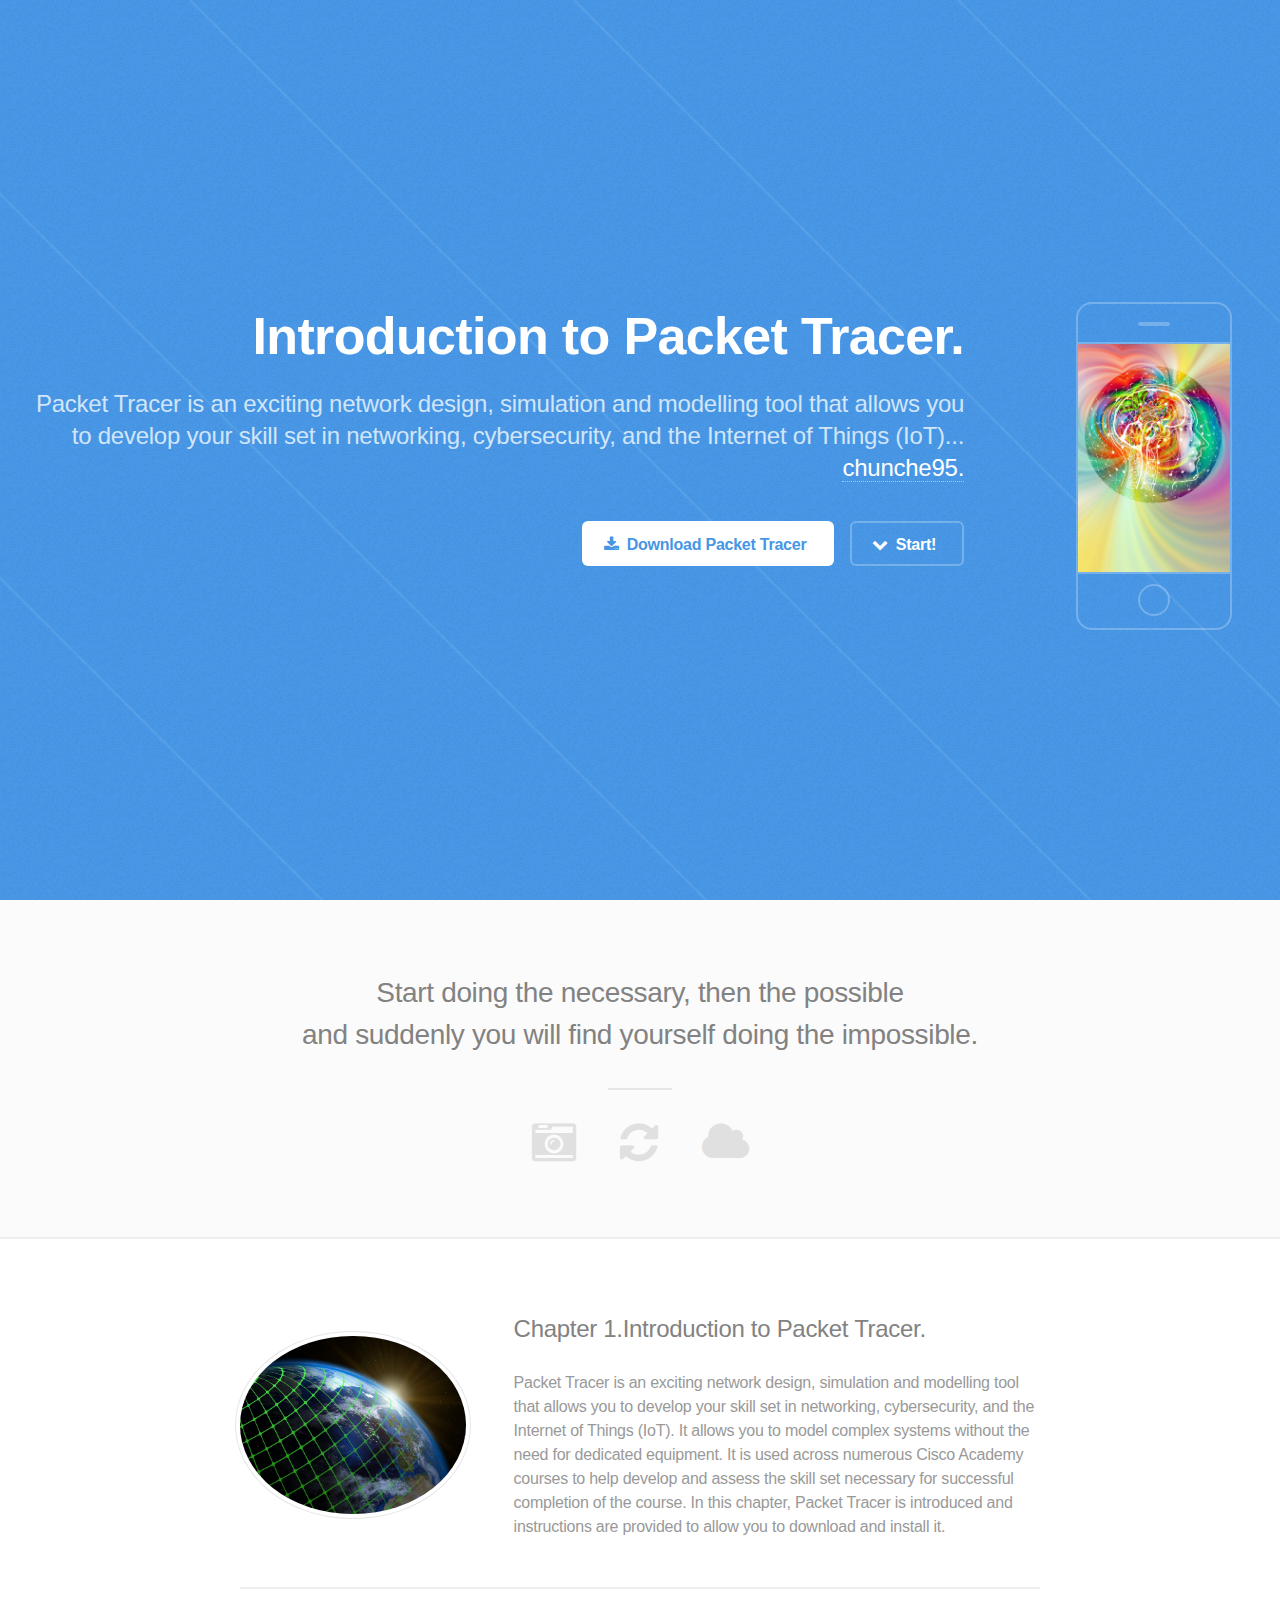
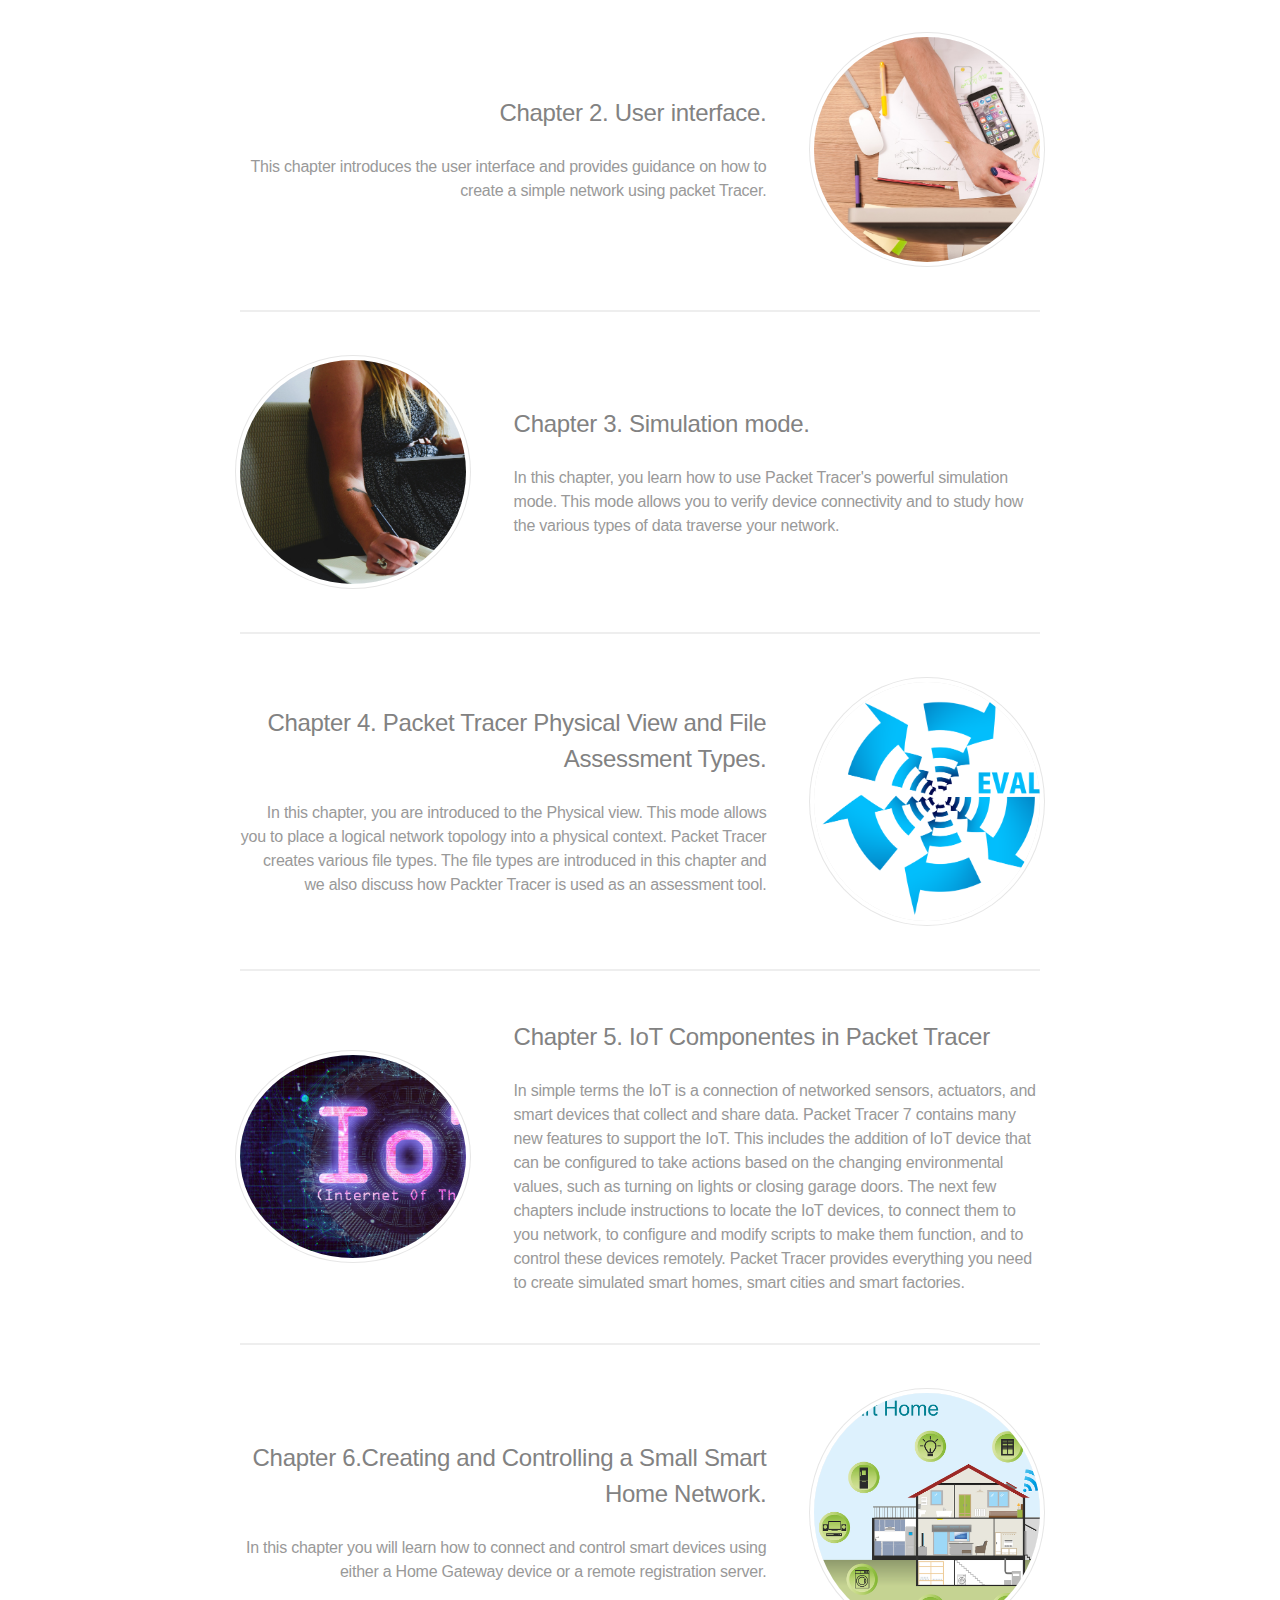
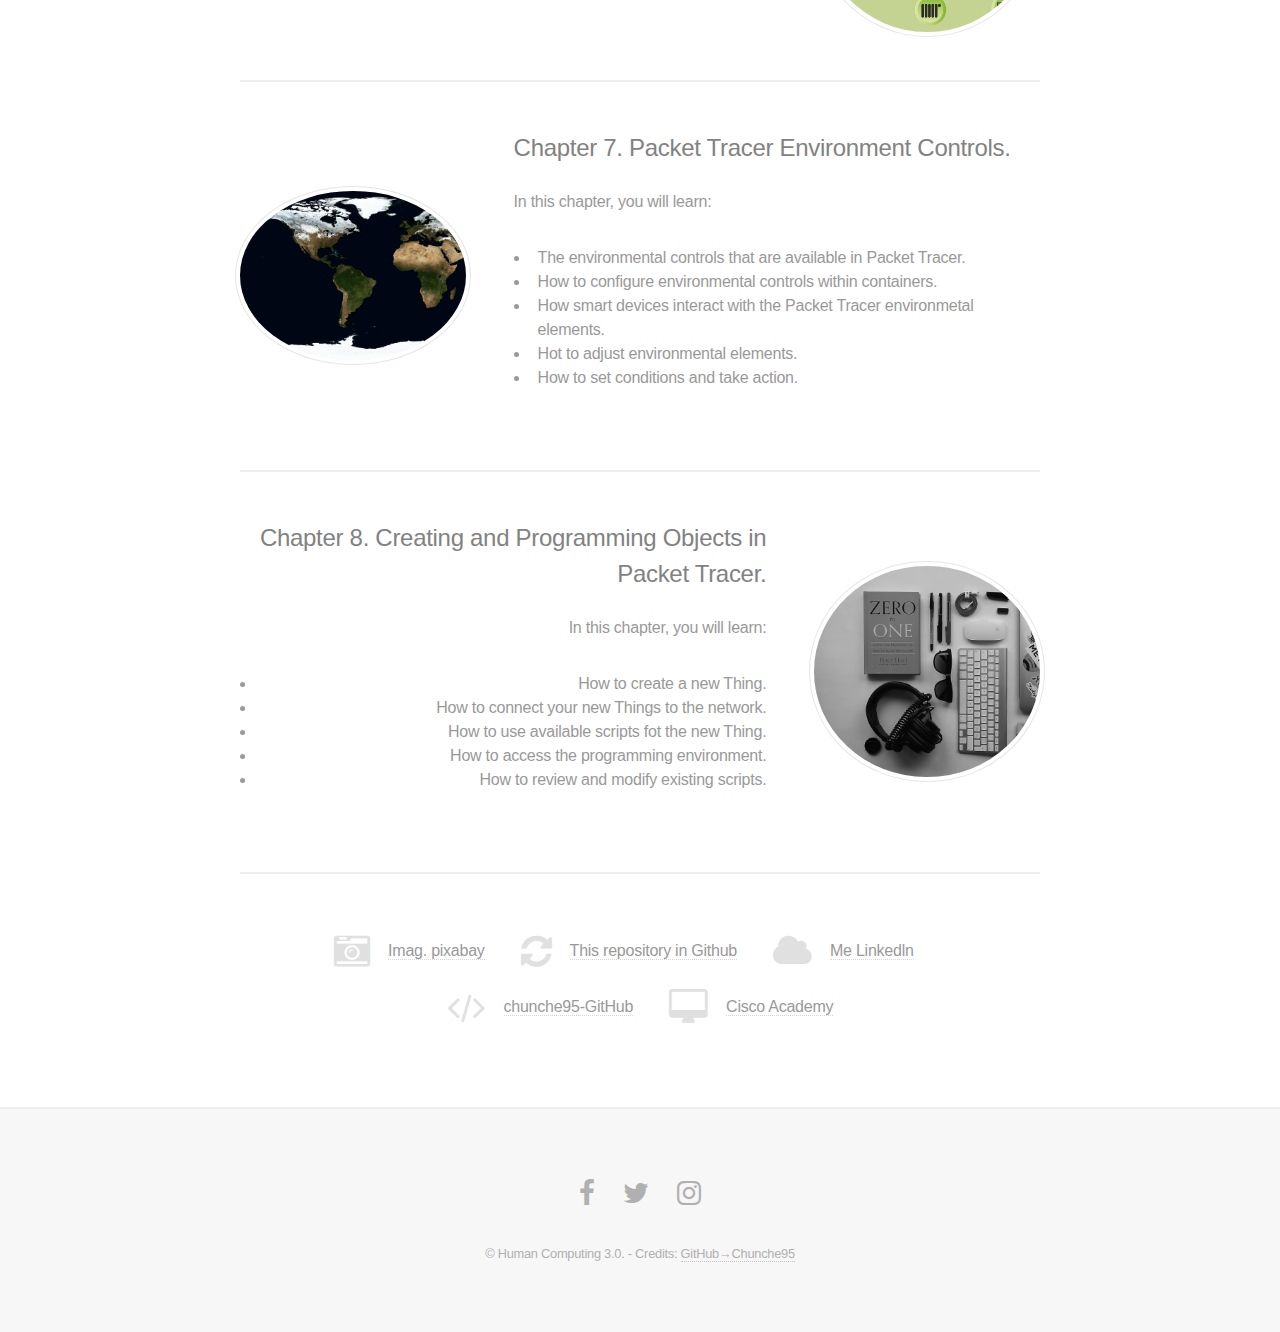
<file: index.html>
<!DOCTYPE HTML>
<html>
	<head>
		<title>Introduction to Packet Tracer.</title>
		<meta charset="utf-8" />
		<meta name="viewport" content="width=device-width, initial-scale=1, user-scalable=no" />
		<link rel="stylesheet" href="assets/css/main.css" />
		<link rel="shortcut icon" href="images/logo.jpg" type="image/x-icon">
		<noscript><link rel="stylesheet" href="assets/css/noscript.css" /></noscript>
	</head>
	<body class="is-preload">

		<!-- Header -->
			<header id="header">
				<div class="content">
					<h1><a href="#">Introduction to Packet Tracer.</a></h1>
					<p>
						Packet Tracer is an exciting network design, simulation and modelling tool that allows you to develop your skill set 
						in networking, cybersecurity, and the Internet of Things (IoT)...
						<a href="https://github.com/chunche95">chunche95.</a>
					</p>
					<ul class="actions">
						<li><a  target="_blank" href="https://www.netacad.com/portal/resources/packet-tracer" class="button primary icon fa-download">Download Packet Tracer</a></li>
						<li><a href="#one" class="button icon fa-chevron-down scrolly">Start!</a></li>
					</ul>
				</div>
				<div class="image phone"><div class="inner"><img src="images/screen.jpg" alt="" /></div></div>
			</header>

		<!-- Introduction -->
			<section id="one" class="wrapper style2 special">
				<header class="major">
					<h2>
						Start doing the necessary, then the possible <br>
						and suddenly you will find yourself doing the impossible.
					</h2>
				</header>
				<ul class="icons major">
					<li><span class="icon fa-camera-retro"><span class="label">Shoot</span></span></li>
					<li><span class="icon fa-refresh"><span class="label">Process</span></span></li>
					<li><span class="icon fa-cloud"><span class="label">Upload</span></span></li>
				</ul>
			</section>

		<!-- One -->
			<section id="two" class="wrapper">
				<div class="inner alt">
					<section class="spotlight">
						<div class="image"><a href="contents/chapter1.html"><img src="images/pic01.jpg" alt="" /></a></div>
						<div class="content">
							<h3><a href="contents/chapter1.html">Chapter 1.Introduction to Packet Tracer.</a></h3>
							<p>
								Packet Tracer is an exciting network design, simulation and modelling tool that allows you to develop your skill set 
								in networking, cybersecurity, and the Internet of Things (IoT). It allows you to model complex systems without the need for dedicated equipment. 
								It is used across numerous Cisco Academy courses to help develop and assess the skill set necessary for successful completion of the course.
								In this chapter, Packet Tracer is introduced and instructions are provided to allow you to download and install it. 
							</p>
						</div>
					</section>
					<section class="spotlight">
						<div class="image"><a href="contents/chapter2.html"><img src="images/pic02.jpg" alt="" /></a></div>
						<div class="content">
							<h3><a href="contents/chapter2.html">Chapter 2. User interface.</a></h3>
							<p>
								This chapter introduces the user interface and provides guidance on how to create a simple network using packet Tracer.
							</p>
						</div>
					</section>
					<section class="spotlight">
						<div class="image"><a href="contents/chapter3.html"><img src="images/pic03.jpg" alt="" /></a></div>
						<div class="content">
							<h3><a href="contents/chapter3.html">Chapter 3. Simulation mode.</a></h3>
							<p>
								In this chapter, you learn how to use Packet Tracer's powerful simulation mode. This mode allows you to verify device connectivity  and to study how  the various types of data 
								traverse your network.
							</p>
						</div>
					</section>
					<section class="spotlight">
						<div class="image"><a href="contents/chapter4.html"><img src="images/pic04.jpg" alt="" /></a></div>
						<div class="content">
							<h3><a href="contents/chapter4.html">Chapter 4. Packet Tracer Physical View and File Assessment Types.</a></h3>
							<p>
								In this chapter, you are introduced to the Physical view. This mode allows you to place a logical network topology  into a physical context. Packet Tracer creates various file types. 
								The file types are introduced in this chapter and we also discuss how Packter Tracer is used as an assessment tool.
							</p>
						</div>
					</section>
					<section class="spotlight">
						<div class="image"><a href="contents/chapter5.html"><img src="images/pic05.jpg" alt="" /></a></div>
						<div class="content">
							<h3><a href="contents/chapter5.html">Chapter 5. IoT Componentes in Packet Tracer</a></h3>
							<p>
								In simple terms the IoT is a connection of networked sensors, actuators, and smart devices that collect and share data. Packet Tracer 7 contains many new features to support the IoT. 
								This includes the addition of IoT device that can be  configured to take actions based on the changing environmental values, such as turning on lights or closing garage doors. The next few chapters include 
								instructions to locate the IoT devices, to connect them to you network, to configure and modify scripts to make them function, and to control these devices remotely. Packet Tracer provides everything you need to 
								create simulated smart homes, smart cities and smart factories.
							</p>
						</div>
					</section>
					<section class="spotlight">
						<div class="image"><a href="contents/chapter6.html"><img src="images/pic06.jpg" alt="" /></a></div>
						<div class="content">
							<h3><a href="contents/chapter6.html">Chapter 6.Creating and Controlling a Small Smart Home Network.</a></h3>
							<p>
								In this chapter you will learn how to connect and control smart devices using either a Home Gateway device or a remote registration server.
							</p>
						</div>
					</section>
					<section class="spotlight">
						<div class="image"><a href="contents/chapter7.html"><img src="images/pic07.jpg" alt="" /></a></div>
						<div class="content">
							<h3><a href="contents/chapter7.html">Chapter 7. Packet Tracer Environment Controls.</a></h3>
							<p>
								In this chapter, you will learn: 
								<ul>
									<li>
										The environmental controls that are available in Packet Tracer.
									</li>
									<li>
										How to configure environmental controls within containers.
									</li>
									<li>
										How smart devices interact with the Packet Tracer environmetal elements. 
									</li>
									<li>
										Hot to adjust environmental elements.
									</li>
									<li>
										How to set conditions and take action.
									</li>
								</ul>
							</p>
						</div>
					</section>
					<section class="spotlight">
						<div class="image"><a href="contents/chapter8.html"><img src="images/pic08.jpg" alt="" /></a></div>
						<div class="content">
							<h3><a href="contents/chapter8.html">Chapter 8. Creating and Programming Objects in Packet Tracer.</a></h3>
							<p>
								In this chapter, you will learn:
								<ul>
									<li>
										How to create a new Thing.
									</li>
									<li>
										How to connect your new Things to the network.
									</li>
									<li>
										How to use available scripts fot the new Thing.
									</li>
									<li>
										How to access the programming environment.
									</li>
									<li>
										How to review and modify existing scripts.
									</li>
								</ul>
							</p>
						</div>
					</section>
					<section class="special">
						<ul class="icons labeled">
							<li><span class="icon fa-camera-retro"><span class="label"><a href="https://pixabay.com/es/" target="_blank" rel="noopener noreferrer">Imag. pixabay</a></span></span></li>
							<li><span class="icon fa-refresh"><span class="label"><a href="https://github.com/chunche95/Introduction-to-Packet-Tracer" target="_blank" rel="noopener noreferrer">This repository in Github</a></span></span></li>
							<li><span class="icon fa-cloud"><span class="label"><a href="https://www.linkedin.com/in/paulinoestebanberm%C3%BAdezrodr%C3%ADguez" target="_blank" rel="noopener noreferrer">Me Linkedln</a></span></span></li>
							<li><span class="icon fa-code"><span class="label"> <a href="http://github.com/chunche95" target="_blank" rel="noopener noreferrer">chunche95-GitHub</a> </span></span></li>
							<li><span class="icon fa-desktop"><span class="label"><a href="https://www.netacad.com" target="_blank" rel="noopener noreferrer">Cisco Academy</a></span></span></li>
						</ul>
					</section>
				</div>
			</section>

		

		<!-- Footer -->
			<footer id="footer">
				<ul class="icons">
					<li><a href="#" class="icon fa-facebook"><span class="label">Facebook</span></a></li>
					<li><a href="#" class="icon fa-twitter"><span class="label">Twitter</span></a></li>
					<li><a href="#" class="icon fa-instagram"><span class="label">Instagram</span></a></li>
				</ul>
				<p class="copyright">&copy; Human Computing 3.0. - Credits: <a href="https://github.com/chunche95">GitHub&rarr;Chunche95</a></p>
			</footer>

		<!-- Scripts -->
			<script src="assets/js/jquery.min.js"></script>
			<script src="assets/js/jquery.scrolly.min.js"></script>
			<script src="assets/js/browser.min.js"></script>
			<script src="assets/js/breakpoints.min.js"></script>
			<script src="assets/js/util.js"></script>
			<script src="assets/js/main.js"></script>

	</body>
</html>
</file>
<file: assets/css/noscript.css>
/* Header */

	body.is-preload #header .content {
		-moz-transform: none;
		-webkit-transform: none;
		-ms-transform: none;
		transform: none;
		opacity: 1;
	}

	body.is-preload #header .image {
		-moz-transform: none;
		-webkit-transform: none;
		-ms-transform: none;
		transform: none;
		opacity: 1;
	}

		body.is-preload #header .image img {
			opacity: 1;
		}
</file>
<file: assets/css/main.css>
@import url(font-awesome.min.css);

html, body, div, span, applet, object,
iframe, h1, h2, h3, h4, h5, h6, p, blockquote,
pre, a, abbr, acronym, address, big, cite,
code, del, dfn, em, img, ins, kbd, q, s, samp,
small, strike, strong, sub, sup, tt, var, b,
u, i, center, dl, dt, dd, ol, ul, li, fieldset,
form, label, legend, table, caption, tbody,
tfoot, thead, tr, th, td, article, aside,
canvas, details, embed, figure, figcaption,
footer, header, hgroup, menu, nav, output, ruby,
section, summary, time, mark, audio, video {
	margin: 0;
	padding: 0;
	border: 0;
	font-size: 100%;
	font: inherit;
	vertical-align: baseline;}

article, aside, details, figcaption, figure,
footer, header, hgroup, menu, nav, section {
	display: block;
}

body {
	line-height: 1;
}

ol, ul {
	list-style: none;
}

blockquote, q {
	quotes: none;
}

	blockquote:before, blockquote:after, q:before, q:after {
		content: '';
		content: none;
	}

table {
	border-collapse: collapse;
	border-spacing: 0;
}

body {
	-webkit-text-size-adjust: none;
}

mark {
	background-color: transparent;
	color: inherit;
}

input::-moz-focus-inner {
	border: 0;
	padding: 0;
}

input, select, textarea {
	-moz-appearance: none;
	-webkit-appearance: none;
	-ms-appearance: none;
	appearance: none;
}

/* Basic */
	.flotante {
		display:scroll;
		position:fixed;
		bottom:320px;
		margin: 1em;
		border: 5px;
		border-radius: 4px;
	}
	@-ms-viewport {
		width: device-width;
	}

	body {
		-ms-overflow-style: scrollbar;
	}

	@media screen and (max-width: 360px) {

		html, body {
			min-width: 320px;
		}

	}

	html {
		box-sizing: border-box;
	}

	*, *:before, *:after {
		box-sizing: inherit;
	}

	body {
		background: #ffffff;
	}

		body.is-preload *, body.is-preload *:before, body.is-preload *:after {
			-moz-animation: none !important;
			-webkit-animation: none !important;
			-ms-animation: none !important;
			animation: none !important;
			-moz-transition: none !important;
			-webkit-transition: none !important;
			-ms-transition: none !important;
			transition: none !important;
		}

/* Type */

	body {
		color: #999999;
	}

	html, input, select, textarea {
		font-size: 16pt;
	}

		@media screen and (max-width: 1680px) {

			html, input, select, textarea {
				font-size: 13pt;
			}

		}

		@media screen and (max-width: 1280px) {

			html, input, select, textarea {
				font-size: 12pt;
			}

		}

		@media screen and (max-width: 360px) {

			html, input, select, textarea {
				font-size: 11pt;
			}

		}

	body, input, select, textarea {
		font-family: Arial, Helvetica, sans-serif;
		font-weight: normal;
		line-height: 1.5em;
		letter-spacing: -0.015em;
	}

	a {
		-moz-transition: color 0.2s ease-in-out, border-bottom-color 0.2s ease-in-out;
		-webkit-transition: color 0.2s ease-in-out, border-bottom-color 0.2s ease-in-out;
		-ms-transition: color 0.2s ease-in-out, border-bottom-color 0.2s ease-in-out;
		transition: color 0.2s ease-in-out, border-bottom-color 0.2s ease-in-out;
		text-decoration: none;
		border-bottom: dotted 1px;
	}

		a:hover {
			border-bottom-color: transparent !important;
		}

	strong, b {
		font-weight: bold;
	}

	em, i {
		font-style: italic;
	}

	p {
		margin: 0 0 2em 0;
	}

	h1, h2, h3, h4, h5, h6 {
		font-weight: normal;
		line-height: 1em;
		margin: 0 0 1em 0;
		letter-spacing: -0.0125em;
	}

		h1 a, h2 a, h3 a, h4 a, h5 a, h6 a {
			color: inherit;
			text-decoration: none;
			border-bottom: none;
		}

		@media screen and (max-width: 980px) {

			h1 br, h2 br, h3 br, h4 br, h5 br, h6 br {
				display: none;
			}

		}

	h2 {
		font-size: 1.75em;
		line-height: 1.5em;
	}

	h3 {
		font-size: 1.5em;
		line-height: 1.5em;
	}

	h4 {
		font-size: 1.1em;
		line-height: 1.5em;
	}

	h5 {
		font-size: 0.9em;
		line-height: 1.5em;
	}

	h6 {
		font-size: 0.7em;
		line-height: 1.5em;
	}

	@media screen and (max-width: 736px) {

		h2 {
			font-size: 1.25em;
		}

		h3 {
			font-size: 1.2em;
		}

		h4 {
			font-size: 1em;
		}

	}

	sub {
		font-size: 0.8em;
		position: relative;
		top: 0.5em;
	}

	sup {
		font-size: 0.8em;
		position: relative;
		top: -0.5em;
	}

	blockquote {
		border-left-style: solid;
		border-left-width: 4px;
		font-style: italic;
		margin: 0 0 2em 0;
		padding: 0.5em 0 0.5em 2em;
	}

	code {
		border-radius: 6px;
		border-style: solid;
		border-width: 1px;
		font-family: "Courier New", monospace;
		font-size: 0.9em;
		margin: 0 0.25em;
		padding: 0.25em 0.65em;
	}

	pre {
		-webkit-overflow-scrolling: touch;
		font-family: "Courier New", monospace;
		font-size: 0.9em;
		margin: 0 0 2em 0;
	}

		pre code {
			display: block;
			line-height: 1.75em;
			padding: 1em 1.5em;
			overflow-x: auto;
		}

	hr {
		border: 0;
		border-bottom-style: solid;
		border-bottom-width: 1px;
		margin: 2em 0;
	}

		hr.major {
			margin: 3em 0;
		}

	.align-left {
		text-align: left;
	}

	.align-center {
		text-align: center;
	}

	.align-right {
		text-align: right;
	}

	input, select, textarea {
		color: #999999;
	}

	a {
		color: inherit;
		border-bottom-color: #d6d6d6;
	}

		a:hover {
			color: #4696e5;
		}

	strong, b {
		color: #828282;
	}

	h1, h2, h3, h4, h5, h6 {
		color: #828282;
	}

	blockquote {
		border-left-color: #e6e6e6;
	}

	code {
		background: rgba(144, 144, 144, 0.075);
		border-color: #e6e6e6;
	}

	hr {
		border-bottom-color: #e6e6e6;
	}

/* Row */

	.row {
		display: flex;
		flex-wrap: wrap;
		box-sizing: border-box;
		align-items: stretch;
	}

		.row > * {
			box-sizing: border-box;
		}

		.row.gtr-uniform > * > :last-child {
			margin-bottom: 0;
		}

		.row.aln-left {
			justify-content: flex-start;
		}

		.row.aln-center {
			justify-content: center;
		}

		.row.aln-right {
			justify-content: flex-end;
		}

		.row.aln-top {
			align-items: flex-start;
		}

		.row.aln-middle {
			align-items: center;
		}

		.row.aln-bottom {
			align-items: flex-end;
		}

		.row > .imp {
			order: -1;
		}

		.row > .col-1 {
			width: 8.3333333333%;
		}

		.row > .off-1 {
			margin-left: 8.3333333333%;
		}

		.row > .col-2 {
			width: 16.6666666667%;
		}

		.row > .off-2 {
			margin-left: 16.6666666667%;
		}

		.row > .col-3 {
			width: 25%;
		}

		.row > .off-3 {
			margin-left: 25%;
		}

		.row > .col-4 {
			width: 33.3333333333%;
		}

		.row > .off-4 {
			margin-left: 33.3333333333%;
		}

		.row > .col-5 {
			width: 41.6666666667%;
		}

		.row > .off-5 {
			margin-left: 41.6666666667%;
		}

		.row > .col-6 {
			width: 50%;
		}

		.row > .off-6 {
			margin-left: 50%;
		}

		.row > .col-7 {
			width: 58.3333333333%;
		}

		.row > .off-7 {
			margin-left: 58.3333333333%;
		}

		.row > .col-8 {
			width: 66.6666666667%;
		}

		.row > .off-8 {
			margin-left: 66.6666666667%;
		}

		.row > .col-9 {
			width: 75%;
		}

		.row > .off-9 {
			margin-left: 75%;
		}

		.row > .col-10 {
			width: 83.3333333333%;
		}

		.row > .off-10 {
			margin-left: 83.3333333333%;
		}

		.row > .col-11 {
			width: 91.6666666667%;
		}

		.row > .off-11 {
			margin-left: 91.6666666667%;
		}

		.row > .col-12 {
			width: 100%;
		}

		.row > .off-12 {
			margin-left: 100%;
		}

		.row.gtr-0 {
			margin-top: 0;
			margin-left: 0em;
		}

			.row.gtr-0 > * {
				padding: 0 0 0 0em;
			}

			.row.gtr-0.gtr-uniform {
				margin-top: 0em;
			}

				.row.gtr-0.gtr-uniform > * {
					padding-top: 0em;
				}

		.row.gtr-25 {
			margin-top: 0;
			margin-left: -0.375em;
		}

			.row.gtr-25 > * {
				padding: 0 0 0 0.375em;
			}

			.row.gtr-25.gtr-uniform {
				margin-top: -0.375em;
			}

				.row.gtr-25.gtr-uniform > * {
					padding-top: 0.375em;
				}

		.row.gtr-50 {
			margin-top: 0;
			margin-left: -0.75em;
		}

			.row.gtr-50 > * {
				padding: 0 0 0 0.75em;
			}

			.row.gtr-50.gtr-uniform {
				margin-top: -0.75em;
			}

				.row.gtr-50.gtr-uniform > * {
					padding-top: 0.75em;
				}

		.row {
			margin-top: 0;
			margin-left: -1.5em;
		}

			.row > * {
				padding: 0 0 0 1.5em;
			}

			.row.gtr-uniform {
				margin-top: -1.5em;
			}

				.row.gtr-uniform > * {
					padding-top: 1.5em;
				}

		.row.gtr-150 {
			margin-top: 0;
			margin-left: -2.25em;
		}

			.row.gtr-150 > * {
				padding: 0 0 0 2.25em;
			}

			.row.gtr-150.gtr-uniform {
				margin-top: -2.25em;
			}

				.row.gtr-150.gtr-uniform > * {
					padding-top: 2.25em;
				}

		.row.gtr-200 {
			margin-top: 0;
			margin-left: -3em;
		}

			.row.gtr-200 > * {
				padding: 0 0 0 3em;
			}

			.row.gtr-200.gtr-uniform {
				margin-top: -3em;
			}

				.row.gtr-200.gtr-uniform > * {
					padding-top: 3em;
				}

		@media screen and (max-width: 1680px) {

			.row {
				display: flex;
				flex-wrap: wrap;
				box-sizing: border-box;
				align-items: stretch;
			}

				.row > * {
					box-sizing: border-box;
				}

				.row.gtr-uniform > * > :last-child {
					margin-bottom: 0;
				}

				.row.aln-left {
					justify-content: flex-start;
				}

				.row.aln-center {
					justify-content: center;
				}

				.row.aln-right {
					justify-content: flex-end;
				}

				.row.aln-top {
					align-items: flex-start;
				}

				.row.aln-middle {
					align-items: center;
				}

				.row.aln-bottom {
					align-items: flex-end;
				}

				.row > .imp-xlarge {
					order: -1;
				}

				.row > .col-1-xlarge {
					width: 8.3333333333%;
				}

				.row > .off-1-xlarge {
					margin-left: 8.3333333333%;
				}

				.row > .col-2-xlarge {
					width: 16.6666666667%;
				}

				.row > .off-2-xlarge {
					margin-left: 16.6666666667%;
				}

				.row > .col-3-xlarge {
					width: 25%;
				}

				.row > .off-3-xlarge {
					margin-left: 25%;
				}

				.row > .col-4-xlarge {
					width: 33.3333333333%;
				}

				.row > .off-4-xlarge {
					margin-left: 33.3333333333%;
				}

				.row > .col-5-xlarge {
					width: 41.6666666667%;
				}

				.row > .off-5-xlarge {
					margin-left: 41.6666666667%;
				}

				.row > .col-6-xlarge {
					width: 50%;
				}

				.row > .off-6-xlarge {
					margin-left: 50%;
				}

				.row > .col-7-xlarge {
					width: 58.3333333333%;
				}

				.row > .off-7-xlarge {
					margin-left: 58.3333333333%;
				}

				.row > .col-8-xlarge {
					width: 66.6666666667%;
				}

				.row > .off-8-xlarge {
					margin-left: 66.6666666667%;
				}

				.row > .col-9-xlarge {
					width: 75%;
				}

				.row > .off-9-xlarge {
					margin-left: 75%;
				}

				.row > .col-10-xlarge {
					width: 83.3333333333%;
				}

				.row > .off-10-xlarge {
					margin-left: 83.3333333333%;
				}

				.row > .col-11-xlarge {
					width: 91.6666666667%;
				}

				.row > .off-11-xlarge {
					margin-left: 91.6666666667%;
				}

				.row > .col-12-xlarge {
					width: 100%;
				}

				.row > .off-12-xlarge {
					margin-left: 100%;
				}

				.row.gtr-0 {
					margin-top: 0;
					margin-left: 0em;
				}

					.row.gtr-0 > * {
						padding: 0 0 0 0em;
					}

					.row.gtr-0.gtr-uniform {
						margin-top: 0em;
					}

						.row.gtr-0.gtr-uniform > * {
							padding-top: 0em;
						}

				.row.gtr-25 {
					margin-top: 0;
					margin-left: -0.375em;
				}

					.row.gtr-25 > * {
						padding: 0 0 0 0.375em;
					}

					.row.gtr-25.gtr-uniform {
						margin-top: -0.375em;
					}

						.row.gtr-25.gtr-uniform > * {
							padding-top: 0.375em;
						}

				.row.gtr-50 {
					margin-top: 0;
					margin-left: -0.75em;
				}

					.row.gtr-50 > * {
						padding: 0 0 0 0.75em;
					}

					.row.gtr-50.gtr-uniform {
						margin-top: -0.75em;
					}

						.row.gtr-50.gtr-uniform > * {
							padding-top: 0.75em;
						}

				.row {
					margin-top: 0;
					margin-left: -1.5em;
				}

					.row > * {
						padding: 0 0 0 1.5em;
					}

					.row.gtr-uniform {
						margin-top: -1.5em;
					}

						.row.gtr-uniform > * {
							padding-top: 1.5em;
						}

				.row.gtr-150 {
					margin-top: 0;
					margin-left: -2.25em;
				}

					.row.gtr-150 > * {
						padding: 0 0 0 2.25em;
					}

					.row.gtr-150.gtr-uniform {
						margin-top: -2.25em;
					}

						.row.gtr-150.gtr-uniform > * {
							padding-top: 2.25em;
						}

				.row.gtr-200 {
					margin-top: 0;
					margin-left: -3em;
				}

					.row.gtr-200 > * {
						padding: 0 0 0 3em;
					}

					.row.gtr-200.gtr-uniform {
						margin-top: -3em;
					}

						.row.gtr-200.gtr-uniform > * {
							padding-top: 3em;
						}

		}

		@media screen and (max-width: 1280px) {

			.row {
				display: flex;
				flex-wrap: wrap;
				box-sizing: border-box;
				align-items: stretch;
			}

				.row > * {
					box-sizing: border-box;
				}

				.row.gtr-uniform > * > :last-child {
					margin-bottom: 0;
				}

				.row.aln-left {
					justify-content: flex-start;
				}

				.row.aln-center {
					justify-content: center;
				}

				.row.aln-right {
					justify-content: flex-end;
				}

				.row.aln-top {
					align-items: flex-start;
				}

				.row.aln-middle {
					align-items: center;
				}

				.row.aln-bottom {
					align-items: flex-end;
				}

				.row > .imp-large {
					order: -1;
				}

				.row > .col-1-large {
					width: 8.3333333333%;
				}

				.row > .off-1-large {
					margin-left: 8.3333333333%;
				}

				.row > .col-2-large {
					width: 16.6666666667%;
				}

				.row > .off-2-large {
					margin-left: 16.6666666667%;
				}

				.row > .col-3-large {
					width: 25%;
				}

				.row > .off-3-large {
					margin-left: 25%;
				}

				.row > .col-4-large {
					width: 33.3333333333%;
				}

				.row > .off-4-large {
					margin-left: 33.3333333333%;
				}

				.row > .col-5-large {
					width: 41.6666666667%;
				}

				.row > .off-5-large {
					margin-left: 41.6666666667%;
				}

				.row > .col-6-large {
					width: 50%;
				}

				.row > .off-6-large {
					margin-left: 50%;
				}

				.row > .col-7-large {
					width: 58.3333333333%;
				}

				.row > .off-7-large {
					margin-left: 58.3333333333%;
				}

				.row > .col-8-large {
					width: 66.6666666667%;
				}

				.row > .off-8-large {
					margin-left: 66.6666666667%;
				}

				.row > .col-9-large {
					width: 75%;
				}

				.row > .off-9-large {
					margin-left: 75%;
				}

				.row > .col-10-large {
					width: 83.3333333333%;
				}

				.row > .off-10-large {
					margin-left: 83.3333333333%;
				}

				.row > .col-11-large {
					width: 91.6666666667%;
				}

				.row > .off-11-large {
					margin-left: 91.6666666667%;
				}

				.row > .col-12-large {
					width: 100%;
				}

				.row > .off-12-large {
					margin-left: 100%;
				}

				.row.gtr-0 {
					margin-top: 0;
					margin-left: 0em;
				}

					.row.gtr-0 > * {
						padding: 0 0 0 0em;
					}

					.row.gtr-0.gtr-uniform {
						margin-top: 0em;
					}

						.row.gtr-0.gtr-uniform > * {
							padding-top: 0em;
						}

				.row.gtr-25 {
					margin-top: 0;
					margin-left: -0.375em;
				}

					.row.gtr-25 > * {
						padding: 0 0 0 0.375em;
					}

					.row.gtr-25.gtr-uniform {
						margin-top: -0.375em;
					}

						.row.gtr-25.gtr-uniform > * {
							padding-top: 0.375em;
						}

				.row.gtr-50 {
					margin-top: 0;
					margin-left: -0.75em;
				}

					.row.gtr-50 > * {
						padding: 0 0 0 0.75em;
					}

					.row.gtr-50.gtr-uniform {
						margin-top: -0.75em;
					}

						.row.gtr-50.gtr-uniform > * {
							padding-top: 0.75em;
						}

				.row {
					margin-top: 0;
					margin-left: -1.5em;
				}

					.row > * {
						padding: 0 0 0 1.5em;
					}

					.row.gtr-uniform {
						margin-top: -1.5em;
					}

						.row.gtr-uniform > * {
							padding-top: 1.5em;
						}

				.row.gtr-150 {
					margin-top: 0;
					margin-left: -2.25em;
				}

					.row.gtr-150 > * {
						padding: 0 0 0 2.25em;
					}

					.row.gtr-150.gtr-uniform {
						margin-top: -2.25em;
					}

						.row.gtr-150.gtr-uniform > * {
							padding-top: 2.25em;
						}

				.row.gtr-200 {
					margin-top: 0;
					margin-left: -3em;
				}

					.row.gtr-200 > * {
						padding: 0 0 0 3em;
					}

					.row.gtr-200.gtr-uniform {
						margin-top: -3em;
					}

						.row.gtr-200.gtr-uniform > * {
							padding-top: 3em;
						}

		}

		@media screen and (max-width: 980px) {

			.row {
				display: flex;
				flex-wrap: wrap;
				box-sizing: border-box;
				align-items: stretch;
			}

				.row > * {
					box-sizing: border-box;
				}

				.row.gtr-uniform > * > :last-child {
					margin-bottom: 0;
				}

				.row.aln-left {
					justify-content: flex-start;
				}

				.row.aln-center {
					justify-content: center;
				}

				.row.aln-right {
					justify-content: flex-end;
				}

				.row.aln-top {
					align-items: flex-start;
				}

				.row.aln-middle {
					align-items: center;
				}

				.row.aln-bottom {
					align-items: flex-end;
				}

				.row > .imp-medium {
					order: -1;
				}

				.row > .col-1-medium {
					width: 8.3333333333%;
				}

				.row > .off-1-medium {
					margin-left: 8.3333333333%;
				}

				.row > .col-2-medium {
					width: 16.6666666667%;
				}

				.row > .off-2-medium {
					margin-left: 16.6666666667%;
				}

				.row > .col-3-medium {
					width: 25%;
				}

				.row > .off-3-medium {
					margin-left: 25%;
				}

				.row > .col-4-medium {
					width: 33.3333333333%;
				}

				.row > .off-4-medium {
					margin-left: 33.3333333333%;
				}

				.row > .col-5-medium {
					width: 41.6666666667%;
				}

				.row > .off-5-medium {
					margin-left: 41.6666666667%;
				}

				.row > .col-6-medium {
					width: 50%;
				}

				.row > .off-6-medium {
					margin-left: 50%;
				}

				.row > .col-7-medium {
					width: 58.3333333333%;
				}

				.row > .off-7-medium {
					margin-left: 58.3333333333%;
				}

				.row > .col-8-medium {
					width: 66.6666666667%;
				}

				.row > .off-8-medium {
					margin-left: 66.6666666667%;
				}

				.row > .col-9-medium {
					width: 75%;
				}

				.row > .off-9-medium {
					margin-left: 75%;
				}

				.row > .col-10-medium {
					width: 83.3333333333%;
				}

				.row > .off-10-medium {
					margin-left: 83.3333333333%;
				}

				.row > .col-11-medium {
					width: 91.6666666667%;
				}

				.row > .off-11-medium {
					margin-left: 91.6666666667%;
				}

				.row > .col-12-medium {
					width: 100%;
				}

				.row > .off-12-medium {
					margin-left: 100%;
				}

				.row.gtr-0 {
					margin-top: 0;
					margin-left: 0em;
				}

					.row.gtr-0 > * {
						padding: 0 0 0 0em;
					}

					.row.gtr-0.gtr-uniform {
						margin-top: 0em;
					}

						.row.gtr-0.gtr-uniform > * {
							padding-top: 0em;
						}

				.row.gtr-25 {
					margin-top: 0;
					margin-left: -0.375em;
				}

					.row.gtr-25 > * {
						padding: 0 0 0 0.375em;
					}

					.row.gtr-25.gtr-uniform {
						margin-top: -0.375em;
					}

						.row.gtr-25.gtr-uniform > * {
							padding-top: 0.375em;
						}

				.row.gtr-50 {
					margin-top: 0;
					margin-left: -0.75em;
				}

					.row.gtr-50 > * {
						padding: 0 0 0 0.75em;
					}

					.row.gtr-50.gtr-uniform {
						margin-top: -0.75em;
					}

						.row.gtr-50.gtr-uniform > * {
							padding-top: 0.75em;
						}

				.row {
					margin-top: 0;
					margin-left: -1.5em;
				}

					.row > * {
						padding: 0 0 0 1.5em;
					}

					.row.gtr-uniform {
						margin-top: -1.5em;
					}

						.row.gtr-uniform > * {
							padding-top: 1.5em;
						}

				.row.gtr-150 {
					margin-top: 0;
					margin-left: -2.25em;
				}

					.row.gtr-150 > * {
						padding: 0 0 0 2.25em;
					}

					.row.gtr-150.gtr-uniform {
						margin-top: -2.25em;
					}

						.row.gtr-150.gtr-uniform > * {
							padding-top: 2.25em;
						}

				.row.gtr-200 {
					margin-top: 0;
					margin-left: -3em;
				}

					.row.gtr-200 > * {
						padding: 0 0 0 3em;
					}

					.row.gtr-200.gtr-uniform {
						margin-top: -3em;
					}

						.row.gtr-200.gtr-uniform > * {
							padding-top: 3em;
						}

		}

		@media screen and (max-width: 736px) {

			.row {
				display: flex;
				flex-wrap: wrap;
				box-sizing: border-box;
				align-items: stretch;
			}

				.row > * {
					box-sizing: border-box;
				}

				.row.gtr-uniform > * > :last-child {
					margin-bottom: 0;
				}

				.row.aln-left {
					justify-content: flex-start;
				}

				.row.aln-center {
					justify-content: center;
				}

				.row.aln-right {
					justify-content: flex-end;
				}

				.row.aln-top {
					align-items: flex-start;
				}

				.row.aln-middle {
					align-items: center;
				}

				.row.aln-bottom {
					align-items: flex-end;
				}

				.row > .imp-small {
					order: -1;
				}

				.row > .col-1-small {
					width: 8.3333333333%;
				}

				.row > .off-1-small {
					margin-left: 8.3333333333%;
				}

				.row > .col-2-small {
					width: 16.6666666667%;
				}

				.row > .off-2-small {
					margin-left: 16.6666666667%;
				}

				.row > .col-3-small {
					width: 25%;
				}

				.row > .off-3-small {
					margin-left: 25%;
				}

				.row > .col-4-small {
					width: 33.3333333333%;
				}

				.row > .off-4-small {
					margin-left: 33.3333333333%;
				}

				.row > .col-5-small {
					width: 41.6666666667%;
				}

				.row > .off-5-small {
					margin-left: 41.6666666667%;
				}

				.row > .col-6-small {
					width: 50%;
				}

				.row > .off-6-small {
					margin-left: 50%;
				}

				.row > .col-7-small {
					width: 58.3333333333%;
				}

				.row > .off-7-small {
					margin-left: 58.3333333333%;
				}

				.row > .col-8-small {
					width: 66.6666666667%;
				}

				.row > .off-8-small {
					margin-left: 66.6666666667%;
				}

				.row > .col-9-small {
					width: 75%;
				}

				.row > .off-9-small {
					margin-left: 75%;
				}

				.row > .col-10-small {
					width: 83.3333333333%;
				}

				.row > .off-10-small {
					margin-left: 83.3333333333%;
				}

				.row > .col-11-small {
					width: 91.6666666667%;
				}

				.row > .off-11-small {
					margin-left: 91.6666666667%;
				}

				.row > .col-12-small {
					width: 100%;
				}

				.row > .off-12-small {
					margin-left: 100%;
				}

				.row.gtr-0 {
					margin-top: 0;
					margin-left: 0em;
				}

					.row.gtr-0 > * {
						padding: 0 0 0 0em;
					}

					.row.gtr-0.gtr-uniform {
						margin-top: 0em;
					}

						.row.gtr-0.gtr-uniform > * {
							padding-top: 0em;
						}

				.row.gtr-25 {
					margin-top: 0;
					margin-left: -0.375em;
				}

					.row.gtr-25 > * {
						padding: 0 0 0 0.375em;
					}

					.row.gtr-25.gtr-uniform {
						margin-top: -0.375em;
					}

						.row.gtr-25.gtr-uniform > * {
							padding-top: 0.375em;
						}

				.row.gtr-50 {
					margin-top: 0;
					margin-left: -0.75em;
				}

					.row.gtr-50 > * {
						padding: 0 0 0 0.75em;
					}

					.row.gtr-50.gtr-uniform {
						margin-top: -0.75em;
					}

						.row.gtr-50.gtr-uniform > * {
							padding-top: 0.75em;
						}

				.row {
					margin-top: 0;
					margin-left: -1.5em;
				}

					.row > * {
						padding: 0 0 0 1.5em;
					}

					.row.gtr-uniform {
						margin-top: -1.5em;
					}

						.row.gtr-uniform > * {
							padding-top: 1.5em;
						}

				.row.gtr-150 {
					margin-top: 0;
					margin-left: -2.25em;
				}

					.row.gtr-150 > * {
						padding: 0 0 0 2.25em;
					}

					.row.gtr-150.gtr-uniform {
						margin-top: -2.25em;
					}

						.row.gtr-150.gtr-uniform > * {
							padding-top: 2.25em;
						}

				.row.gtr-200 {
					margin-top: 0;
					margin-left: -3em;
				}

					.row.gtr-200 > * {
						padding: 0 0 0 3em;
					}

					.row.gtr-200.gtr-uniform {
						margin-top: -3em;
					}

						.row.gtr-200.gtr-uniform > * {
							padding-top: 3em;
						}

		}

		@media screen and (max-width: 480px) {

			.row {
				display: flex;
				flex-wrap: wrap;
				box-sizing: border-box;
				align-items: stretch;
			}

				.row > * {
					box-sizing: border-box;
				}

				.row.gtr-uniform > * > :last-child {
					margin-bottom: 0;
				}

				.row.aln-left {
					justify-content: flex-start;
				}

				.row.aln-center {
					justify-content: center;
				}

				.row.aln-right {
					justify-content: flex-end;
				}

				.row.aln-top {
					align-items: flex-start;
				}

				.row.aln-middle {
					align-items: center;
				}

				.row.aln-bottom {
					align-items: flex-end;
				}

				.row > .imp-xsmall {
					order: -1;
				}

				.row > .col-1-xsmall {
					width: 8.3333333333%;
				}

				.row > .off-1-xsmall {
					margin-left: 8.3333333333%;
				}

				.row > .col-2-xsmall {
					width: 16.6666666667%;
				}

				.row > .off-2-xsmall {
					margin-left: 16.6666666667%;
				}

				.row > .col-3-xsmall {
					width: 25%;
				}

				.row > .off-3-xsmall {
					margin-left: 25%;
				}

				.row > .col-4-xsmall {
					width: 33.3333333333%;
				}

				.row > .off-4-xsmall {
					margin-left: 33.3333333333%;
				}

				.row > .col-5-xsmall {
					width: 41.6666666667%;
				}

				.row > .off-5-xsmall {
					margin-left: 41.6666666667%;
				}

				.row > .col-6-xsmall {
					width: 50%;
				}

				.row > .off-6-xsmall {
					margin-left: 50%;
				}

				.row > .col-7-xsmall {
					width: 58.3333333333%;
				}

				.row > .off-7-xsmall {
					margin-left: 58.3333333333%;
				}

				.row > .col-8-xsmall {
					width: 66.6666666667%;
				}

				.row > .off-8-xsmall {
					margin-left: 66.6666666667%;
				}

				.row > .col-9-xsmall {
					width: 75%;
				}

				.row > .off-9-xsmall {
					margin-left: 75%;
				}

				.row > .col-10-xsmall {
					width: 83.3333333333%;
				}

				.row > .off-10-xsmall {
					margin-left: 83.3333333333%;
				}

				.row > .col-11-xsmall {
					width: 91.6666666667%;
				}

				.row > .off-11-xsmall {
					margin-left: 91.6666666667%;
				}

				.row > .col-12-xsmall {
					width: 100%;
				}

				.row > .off-12-xsmall {
					margin-left: 100%;
				}

				.row.gtr-0 {
					margin-top: 0;
					margin-left: 0em;
				}

					.row.gtr-0 > * {
						padding: 0 0 0 0em;
					}

					.row.gtr-0.gtr-uniform {
						margin-top: 0em;
					}

						.row.gtr-0.gtr-uniform > * {
							padding-top: 0em;
						}

				.row.gtr-25 {
					margin-top: 0;
					margin-left: -0.375em;
				}

					.row.gtr-25 > * {
						padding: 0 0 0 0.375em;
					}

					.row.gtr-25.gtr-uniform {
						margin-top: -0.375em;
					}

						.row.gtr-25.gtr-uniform > * {
							padding-top: 0.375em;
						}

				.row.gtr-50 {
					margin-top: 0;
					margin-left: -0.75em;
				}

					.row.gtr-50 > * {
						padding: 0 0 0 0.75em;
					}

					.row.gtr-50.gtr-uniform {
						margin-top: -0.75em;
					}

						.row.gtr-50.gtr-uniform > * {
							padding-top: 0.75em;
						}

				.row {
					margin-top: 0;
					margin-left: -1.5em;
				}

					.row > * {
						padding: 0 0 0 1.5em;
					}

					.row.gtr-uniform {
						margin-top: -1.5em;
					}

						.row.gtr-uniform > * {
							padding-top: 1.5em;
						}

				.row.gtr-150 {
					margin-top: 0;
					margin-left: -2.25em;
				}

					.row.gtr-150 > * {
						padding: 0 0 0 2.25em;
					}

					.row.gtr-150.gtr-uniform {
						margin-top: -2.25em;
					}

						.row.gtr-150.gtr-uniform > * {
							padding-top: 2.25em;
						}

				.row.gtr-200 {
					margin-top: 0;
					margin-left: -3em;
				}

					.row.gtr-200 > * {
						padding: 0 0 0 3em;
					}

					.row.gtr-200.gtr-uniform {
						margin-top: -3em;
					}

						.row.gtr-200.gtr-uniform > * {
							padding-top: 3em;
						}

		}

/* Box */

	.box {
		border-radius: 6px;
		border: solid 1px #e6e6e6;
		margin-bottom: 2em;
		padding: 1.5em;
	}

		.box > :last-child,
		.box > :last-child > :last-child,
		.box > :last-child > :last-child > :last-child {
			margin-bottom: 0;
		}

		.box.alt {
			border: 0;
			border-radius: 0;
			padding: 0;
		}

/* Button */

	input[type="submit"],
	input[type="reset"],
	input[type="button"],
	button,
	.button {
		-moz-appearance: none;
		-webkit-appearance: none;
		-ms-appearance: none;
		appearance: none;
		-moz-transition: background-color 0.2s ease-in-out, color 0.2s ease-in-out;
		-webkit-transition: background-color 0.2s ease-in-out, color 0.2s ease-in-out;
		-ms-transition: background-color 0.2s ease-in-out, color 0.2s ease-in-out;
		transition: background-color 0.2s ease-in-out, color 0.2s ease-in-out;
		border-radius: 6px;
		border: 0;
		cursor: pointer;
		display: inline-block;
		font-weight: bold;
		height: 2.85em;
		line-height: 2.95em;
		padding: 0 1.75em;
		text-align: center;
		text-decoration: none;
		white-space: nowrap;
	}

		input[type="submit"].icon,
		input[type="reset"].icon,
		input[type="button"].icon,
		button.icon,
		.button.icon {
			padding-left: 1.35em;
		}

			input[type="submit"].icon:before,
			input[type="reset"].icon:before,
			input[type="button"].icon:before,
			button.icon:before,
			.button.icon:before {
				margin-right: 0.5em;
			}

		input[type="submit"].fit,
		input[type="reset"].fit,
		input[type="button"].fit,
		button.fit,
		.button.fit {
			width: 100%;
		}

		input[type="submit"].small,
		input[type="reset"].small,
		input[type="button"].small,
		button.small,
		.button.small {
			font-size: 0.8em;
		}

		input[type="submit"].large,
		input[type="reset"].large,
		input[type="button"].large,
		button.large,
		.button.large {
			font-size: 1.35em;
		}

		input[type="submit"].disabled, input[type="submit"]:disabled,
		input[type="reset"].disabled,
		input[type="reset"]:disabled,
		input[type="button"].disabled,
		input[type="button"]:disabled,
		button.disabled,
		button:disabled,
		.button.disabled,
		.button:disabled {
			pointer-events: none;
			cursor: default;
			opacity: 0.25;
		}

		@media screen and (max-width: 480px) {

			input[type="submit"].icon,
			input[type="reset"].icon,
			input[type="button"].icon,
			button.icon,
			.button.icon {
				padding: 0;
			}

		}

	@media screen and (max-width: 480px) and (orientation: portrait) {

		input[type="submit"],
		input[type="reset"],
		input[type="button"],
		button,
		.button {
			padding: 0;
		}

	}

	input[type="submit"],
	input[type="reset"],
	input[type="button"],
	button,
	.button {
		background-color: transparent;
		color: #828282 !important;
		box-shadow: inset 0 0 0 2px #e6e6e6;
	}

		input[type="submit"]:hover,
		input[type="reset"]:hover,
		input[type="button"]:hover,
		button:hover,
		.button:hover {
			background-color: rgba(144, 144, 144, 0.075);
		}

		input[type="submit"]:active,
		input[type="reset"]:active,
		input[type="button"]:active,
		button:active,
		.button:active {
			background-color: rgba(144, 144, 144, 0.15);
		}

		input[type="submit"].primary,
		input[type="reset"].primary,
		input[type="button"].primary,
		button.primary,
		.button.primary {
			box-shadow: none;
			background-color: #4696e5;
			color: #ffffff !important;
		}

			input[type="submit"].primary:hover,
			input[type="reset"].primary:hover,
			input[type="button"].primary:hover,
			button.primary:hover,
			.button.primary:hover {
				background-color: #5ca3e8;
			}

			input[type="submit"].primary:active,
			input[type="reset"].primary:active,
			input[type="button"].primary:active,
			button.primary:active,
			.button.primary:active {
				background-color: #3089e2;
			}

/* Form */

	form {
		margin: 0 0 2em 0;
	}

	label {
		display: block;
		font-size: 0.9em;
		font-weight: bold;
		margin: 0 0 1em 0;
	}

	input[type="text"],
	input[type="password"],
	input[type="email"],
	select,
	textarea {
		-moz-appearance: none;
		-webkit-appearance: none;
		-ms-appearance: none;
		appearance: none;
		border-radius: 6px;
		border: none;
		border-style: solid;
		border-width: 1px;
		color: inherit;
		display: block;
		outline: 0;
		padding: 0 1em;
		text-decoration: none;
		width: 100%;
	}

		input[type="text"]:invalid,
		input[type="password"]:invalid,
		input[type="email"]:invalid,
		select:invalid,
		textarea:invalid {
			box-shadow: none;
		}

	select {
		background-image: url("data:image/svg+xml;charset=utf8,%3Csvg xmlns='http://www.w3.org/2000/svg' width='40' height='40' preserveAspectRatio='none' viewBox='0 0 40 40'%3E%3Cpath d='M9.4,12.3l10.4,10.4l10.4-10.4c0.2-0.2,0.5-0.4,0.9-0.4c0.3,0,0.6,0.1,0.9,0.4l3.3,3.3c0.2,0.2,0.4,0.5,0.4,0.9 c0,0.4-0.1,0.6-0.4,0.9L20.7,31.9c-0.2,0.2-0.5,0.4-0.9,0.4c-0.3,0-0.6-0.1-0.9-0.4L4.3,17.3c-0.2-0.2-0.4-0.5-0.4-0.9 c0-0.4,0.1-0.6,0.4-0.9l3.3-3.3c0.2-0.2,0.5-0.4,0.9-0.4S9.1,12.1,9.4,12.3z' fill='%23e6e6e6' /%3E%3C/svg%3E");
		background-size: 1.25rem;
		background-repeat: no-repeat;
		background-position: calc(100% - 1rem) center;
		height: 2.75em;
		padding-right: 2.75em;
		text-overflow: ellipsis;
	}

		select option {
			color: #828282;
			background: #ffffff;
		}

		select:focus::-ms-value {
			background-color: transparent;
		}

		select::-ms-expand {
			display: none;
		}

	input[type="text"],
	input[type="password"],
	input[type="email"],
	select {
		height: 2.75em;
	}

	textarea {
		padding: 0.75em 1em;
	}

	input[type="checkbox"],
	input[type="radio"] {
		-moz-appearance: none;
		-webkit-appearance: none;
		-ms-appearance: none;
		appearance: none;
		display: block;
		float: left;
		margin-right: -2em;
		opacity: 0;
		width: 1em;
		z-index: -1;
	}

		input[type="checkbox"] + label,
		input[type="radio"] + label {
			text-decoration: none;
			cursor: pointer;
			display: inline-block;
			font-size: 1em;
			font-weight: normal;
			padding-left: 2.4em;
			padding-right: 0.75em;
			position: relative;
		}

			input[type="checkbox"] + label:before,
			input[type="radio"] + label:before {
				-moz-osx-font-smoothing: grayscale;
				-webkit-font-smoothing: antialiased;
				font-family: FontAwesome;
				font-style: normal;
				font-weight: normal;
				text-transform: none !important;
			}

			input[type="checkbox"] + label:before,
			input[type="radio"] + label:before {
				border-radius: 6px;
				border-style: solid;
				border-width: 1px;
				content: '';
				display: inline-block;
				height: 1.65em;
				left: 0;
				line-height: 1.58125em;
				position: absolute;
				text-align: center;
				top: 0;
				width: 1.65em;
			}

		input[type="checkbox"]:checked + label:before,
		input[type="radio"]:checked + label:before {
			content: '\f00c';
		}

	input[type="checkbox"] + label:before {
		border-radius: 6px;
	}

	input[type="radio"] + label:before {
		border-radius: 100%;
	}

	::-webkit-input-placeholder {
		opacity: 1.0;
	}

	:-moz-placeholder {
		opacity: 1.0;
	}

	::-moz-placeholder {
		opacity: 1.0;
	}

	:-ms-input-placeholder {
		opacity: 1.0;
	}

	.formerize-placeholder {
		opacity: 1.0;
	}

	label {
		color: #828282;
	}

	input[type="text"],
	input[type="password"],
	input[type="email"],
	select,
	textarea {
		color: inherit;
		background-color: rgba(144, 144, 144, 0.075);
		border-color: #e6e6e6;
	}

		input[type="text"]:focus,
		input[type="password"]:focus,
		input[type="email"]:focus,
		select:focus,
		textarea:focus {
			border-color: #4696e5;
			box-shadow: 0 0 0 1px #4696e5;
		}

	.select-wrapper:before {
		color: #e6e6e6;
	}

	input[type="checkbox"] + label,
	input[type="radio"] + label {
		color: #999999;
	}

		input[type="checkbox"] + label:before,
		input[type="radio"] + label:before {
			background-color: rgba(144, 144, 144, 0.075);
			border-color: #e6e6e6;
		}

	input[type="checkbox"]:checked + label:before,
	input[type="radio"]:checked + label:before {
		background-color: #4696e5;
		border-color: #4696e5;
		color: #ffffff;
	}

	input[type="checkbox"]:focus + label:before,
	input[type="radio"]:focus + label:before {
		border-color: #4696e5;
		box-shadow: 0 0 0 1px #4696e5;
	}

	::-webkit-input-placeholder {
		color: #e0e0e0 !important;
	}

	:-moz-placeholder {
		color: #e0e0e0 !important;
	}

	::-moz-placeholder {
		color: #e0e0e0 !important;
	}

	:-ms-input-placeholder {
		color: #e0e0e0 !important;
	}

	.formerize-placeholder {
		color: #e0e0e0 !important;
	}

/* Icon */

	.icon {
		text-decoration: none;
		border-bottom: none;
		position: relative;
	}

		.icon:before {
			-moz-osx-font-smoothing: grayscale;
			-webkit-font-smoothing: antialiased;
			font-family: FontAwesome;
			font-style: normal;
			font-weight: normal;
			text-transform: none !important;
		}

		.icon > .label {
			display: none;
		}

	.icon {
		color: #e0e0e0;
	}

/* Image */

	.image {
		border-radius: 6px;
		border: 0;
		display: inline-block;
		position: relative;
		overflow: hidden;
	}

		.image img {
			border-radius: 6px;
			display: block;
		}

		.image.left, .image.right {
			max-width: 40%;
		}

			.image.left img, .image.right img {
				width: 100%;
			}

		.image.left {
			float: left;
			margin: 0 1.5em 1em 0;
			top: 0.25em;
		}

		.image.right {
			float: right;
			margin: 0 0 1em 1.5em;
			top: 0.25em;
		}

		.image.fit {
			display: block;
			margin: 0 0 2em 0;
			width: 100%;
		}

			.image.fit img {
				width: 100%;
			}

		.image.main {
			display: block;
			margin: 0 0 3em 0;
			width: 100%;
		}

			.image.main img {
				width: 100%;
			}

		.image.phone {
			box-shadow: none;
			border-radius: 0;
			margin: 1em 3em;
			width: 20em;
		}

			.image.phone img {
				border-radius: 0;
				display: block;
				position: relative;
				width: 100%;
			}

			.image.phone .inner, .image.phone:before, .image.phone:after {
				display: block;
				border: solid 2px rgba(255, 255, 255, 0.25);
			}

			.image.phone .inner {
				position: relative;
			}

				.image.phone .inner:before, .image.phone .inner:after {
					content: '';
					position: absolute;
					left: 50%;
				}

				.image.phone .inner:before {
					top: -1.375em;
					margin-left: -1em;
					width: 2em;
					height: 0.25em;
					border-radius: 0.5em;
					background: rgba(255, 255, 255, 0.25);
				}

				.image.phone .inner:after {
					bottom: -2.75em;
					margin-left: -1em;
					width: 2em;
					height: 2em;
					border-radius: 100%;
					border: solid 2px rgba(255, 255, 255, 0.25);
				}

			.image.phone:before, .image.phone:after {
				content: '';
			}

			.image.phone:before {
				height: 2.5em;
				border-radius: 1em 1em 0 0;
				border-bottom: 0;
			}

			.image.phone:after {
				height: 3.5em;
				border-radius: 0 0 1em 1em;
				border-top: 0;
			}

	.image {
		box-shadow: 0 0 0 4px #ffffff, 0 0 0 5px #e6e6e6;
	}

		.image.phone {
			box-shadow: none;
		}

			.image.phone .inner, .image.phone:before, .image.phone:after {
				border-color: #e6e6e6;
			}

			.image.phone .inner:before {
				background: #e6e6e6;
			}

			.image.phone .inner:after {
				border-color: #e6e6e6;
			}

/* List */

	ol {
		list-style: decimal;
		margin: 0 0 2em 0;
		padding-left: 1.25em;
	}

		ol li {
			padding-left: 0.25em;
		}

	ul {
		list-style: disc;
		margin: 0 0 2em 0;
		padding-left: 1em;
	}

		ul li {
			padding-left: 0.5em;
		}

		ul.alt {
			list-style: none;
			padding-left: 0;
		}

			ul.alt li {
				border-top-style: solid;
				border-top-width: 1px;
				padding: 0.5em 0;
			}

				ul.alt li:first-child {
					border-top: 0;
					padding-top: 0;
				}

	dl {
		margin: 0 0 2em 0;
	}

		dl dt {
			display: block;
			font-weight: bold;
			margin: 0 0 1em 0;
		}

		dl dd {
			margin-left: 2em;
		}

	ul.alt > li {
		border-top-color: #e6e6e6;
	}

/* Actions */

	ul.actions {
		display: -moz-flex;
		display: -webkit-flex;
		display: -ms-flex;
		display: flex;
		cursor: default;
		list-style: none;
		margin-left: -1em;
		padding-left: 0;
	}

		ul.actions li {
			padding: 0 0 0 1em;
			vertical-align: middle;
		}

		ul.actions.special {
			-moz-justify-content: center;
			-webkit-justify-content: center;
			-ms-justify-content: center;
			justify-content: center;
			width: 100%;
			margin-left: 0;
		}

			ul.actions.special li:first-child {
				padding-left: 0;
			}

		ul.actions.stacked {
			-moz-flex-direction: column;
			-webkit-flex-direction: column;
			-ms-flex-direction: column;
			flex-direction: column;
			margin-left: 0;
		}

			ul.actions.stacked li {
				padding: 1.3em 0 0 0;
			}

				ul.actions.stacked li:first-child {
					padding-top: 0;
				}

		ul.actions.fit {
			width: calc(100% + 1em);
		}

			ul.actions.fit li {
				-moz-flex-grow: 1;
				-webkit-flex-grow: 1;
				-ms-flex-grow: 1;
				flex-grow: 1;
				-moz-flex-shrink: 1;
				-webkit-flex-shrink: 1;
				-ms-flex-shrink: 1;
				flex-shrink: 1;
				width: 100%;
			}

				ul.actions.fit li > * {
					width: 100%;
				}

			ul.actions.fit.stacked {
				width: 100%;
			}

		@media screen and (max-width: 480px) {

			ul.actions:not(.fixed) {
				-moz-flex-direction: column;
				-webkit-flex-direction: column;
				-ms-flex-direction: column;
				flex-direction: column;
				margin-left: 0;
				width: 100% !important;
			}

				ul.actions:not(.fixed) li {
					-moz-flex-grow: 1;
					-webkit-flex-grow: 1;
					-ms-flex-grow: 1;
					flex-grow: 1;
					-moz-flex-shrink: 1;
					-webkit-flex-shrink: 1;
					-ms-flex-shrink: 1;
					flex-shrink: 1;
					padding: 1em 0 0 0;
					text-align: center;
					width: 100%;
				}

					ul.actions:not(.fixed) li > * {
						width: 100%;
					}

					ul.actions:not(.fixed) li:first-child {
						padding-top: 0;
					}

					ul.actions:not(.fixed) li input[type="submit"],
					ul.actions:not(.fixed) li input[type="reset"],
					ul.actions:not(.fixed) li input[type="button"],
					ul.actions:not(.fixed) li button,
					ul.actions:not(.fixed) li .button {
						width: 100%;
					}

						ul.actions:not(.fixed) li input[type="submit"].icon:before,
						ul.actions:not(.fixed) li input[type="reset"].icon:before,
						ul.actions:not(.fixed) li input[type="button"].icon:before,
						ul.actions:not(.fixed) li button.icon:before,
						ul.actions:not(.fixed) li .button.icon:before {
							margin-left: -0.5em;
						}

		}

/* Icons */

	ul.icons {
		cursor: default;
		list-style: none;
		padding-left: 0;
	}

		ul.icons li {
			display: inline-block;
			padding: 0 1.5em 0 0;
		}

			ul.icons li:last-child {
				padding-right: 0 !important;
			}

			ul.icons li .icon:before {
				font-size: 1.75rem;
			}

		ul.icons.major li {
			padding: 0 2.5em 0 0;
		}

			ul.icons.major li .icon:before {
				font-size: 2.75rem;
			}

		@media screen and (max-width: 736px) {

			ul.icons.major li {
				padding: 0 1.25em 0 0;
			}

				ul.icons.major li .icon:before {
					font-size: 1.75rem;
				}

		}

		ul.icons.labeled li {
			margin: 1em 0;
			padding: 0 2em 0 0;
		}

			ul.icons.labeled li .icon:before {
				vertical-align: middle;
				font-size: 2.25rem;
				margin-right: 0.5em;
			}

			ul.icons.labeled li .icon .label {
				display: inline-block;
				vertical-align: middle;
				color: #999999;
			}

	@media screen and (max-width: 736px) and (orientation: portrait) {

		ul.icons.labeled {
			text-align: left;
			margin-right: auto;
			margin-left: auto;
			display: inline-block;
			white-space: nowrap;
		}

			ul.icons.labeled li {
				display: block;
				padding: 0;
				margin: 1.5em 0 0 0;
			}

				ul.icons.labeled li .icon:before {
					width: 1.5em;
					display: block;
					float: left;
					margin-right: 0;
				}

				ul.icons.labeled li .icon:after {
					content: '';
					display: block;
					clear: both;
				}

				ul.icons.labeled li:first-child {
					margin-top: 0;
				}

	}

/* Section/Article */

	section.special, article.special {
		text-align: center;
	}

	section.normal, article.normal{
		display: block;
		padding: 2em;
		margin: 2em;
		font-family: Arial, Helvetica, sans-serif;
		font-weight: normal;
		line-height: 2em;
		letter-spacing: -0.015em;
		
	}

	header p {
		position: relative;
		margin: 1em 0 1.5em 1em;
	}

		@media screen and (max-width: 736px) {

			header p br {
				display: none;
			}

		}

	header h2 + p {
		font-size: 1.25em;
		margin-top: -0.5em;
		line-height: 1.5em;
	}

	header h3 + p {
		font-size: 1.1em;
		margin-top: -0.25em;
		line-height: 1.5em;
	}

	header h4 + p,
	header h5 + p,
	header h6 + p {
		font-size: 0.9em;
		margin-top: -0.6em;
		line-height: 1.5em;
	}

	header.major {
		margin: 0 0 2.5em 0;
		text-align: center;
	}

		header.major:after {
			content: '';
			border-bottom: solid 2px #e6e6e6;
			display: block;
			width: 4em;
			margin: 2em auto 0 auto;
		}

		@media screen and (max-width: 736px) {

			header.major {
				margin: 0 0 2em 0;
			}

				header.major p {
					font-size: 1em;
				}

		}

/* Spotlight */

	.spotlight {
		display: -moz-flex;
		display: -webkit-flex;
		display: -ms-flex;
		display: flex;
		-moz-align-items: center;
		-webkit-align-items: center;
		-ms-align-items: center;
		align-items: center;
		margin: 0 0 2em 0;
	}

		.spotlight .image {
			width: 30%;
			border-radius: 100%;
			margin: 0 3em 0 0;
			display: block;
		}

			.spotlight .image img {
				display: block;
				border-radius: 25%;
				width: 150%;
			}

		.spotlight .content {
			width: 70%;
		}

			.spotlight .content > :last-child {
				margin-bottom: 0;
			}

		.spotlight:nth-child(2n) {
			-moz-flex-direction: row-reverse;
			-webkit-flex-direction: row-reverse;
			-ms-flex-direction: row-reverse;
			flex-direction: row-reverse;
		}

			.spotlight:nth-child(2n) .image {
				margin: 0 0 0 3em;
			}

			.spotlight:nth-child(2n) .content {
				text-align: right;
			}

	@media screen and (max-width: 736px) and (orientation: landscape) {

		.spotlight .image {
			margin: 0 2em 0 0;
		}

		.spotlight:nth-child(2n) .image {
			margin: 0 0 0 2em;
		}

	}

	@media screen and (max-width: 736px) and (orientation: portrait) {

		.spotlight {
			-moz-flex-direction: column !important;
			-webkit-flex-direction: column !important;
			-ms-flex-direction: column !important;
			flex-direction: column !important;
		}

			.spotlight .image {
				width: 100%;
				max-width: 60%;
				margin: 0 0 2em 0 !important;
			}

			.spotlight .content {
				width: 100%;
				text-align: center !important;
			}

	}

/* Table */

	.table-wrapper {
		-webkit-overflow-scrolling: touch;
		overflow-x: auto;
	}

	table {
		margin: 0 0 2em 0;
		width: 100%;
	}

		table tbody tr {
			border-style: solid;
			border-width: 1px;
			border-left: 0;
			border-right: 0;
		}

		table td {
			padding: 0.75em 0.75em;
		}

		table th {
			font-size: 0.9em;
			font-weight: bold;
			padding: 0 0.75em 0.75em 0.75em;
			text-align: left;
		}

		table thead {
			border-bottom-style: solid;
			border-bottom-width: 2px;
		}

		table tfoot {
			border-top-style: solid;
			border-top-width: 2px;
		}

		table.alt {
			border-collapse: separate;
		}

			table.alt tbody tr td {
				border-style: solid;
				border-width: 1px;
				border-left-width: 0;
				border-top-width: 0;
			}

				table.alt tbody tr td:first-child {
					border-left-width: 1px;
				}

			table.alt tbody tr:first-child td {
				border-top-width: 1px;
			}

			table.alt thead {
				border-bottom: 0;
			}

			table.alt tfoot {
				border-top: 0;
			}

	table tbody tr {
		border-color: #e6e6e6;
	}

		table tbody tr:nth-child(2n + 1) {
			background-color: rgba(144, 144, 144, 0.075);
		}

	table th {
		color: #828282;
	}

	table thead {
		border-bottom-color: #e6e6e6;
	}

	table tfoot {
		border-top-color: #e6e6e6;
	}

	table.alt tbody tr td {
		border-color: #e6e6e6;
	}

/* Wrapper */

	.wrapper {
		padding: 4.5em 0 2.5em 0 ;
		background-color: #ffffff;
		border-bottom: solid 2px #eeeeee;
	}

		.wrapper > .inner {
			margin-left: auto;
			margin-right: auto;
			width: 50em;
		}

			.wrapper > .inner.alt > * {
				border-top: solid 2px #eeeeee;
				margin-bottom: 0;
				margin-top: 3em;
				padding-top: 3em;
			}

				.wrapper > .inner.alt > *:first-child {
					border-top: 0;
					margin-top: 0;
					padding-top: 0;
				}

		.wrapper.style1 {
			background-color: #4696e5;
			color: #d1e5f9;
		}

			.wrapper.style1 input[type="submit"],
			.wrapper.style1 input[type="reset"],
			.wrapper.style1 input[type="button"],
			.wrapper.style1 button,
			.wrapper.style1 .button {
				background-color: transparent;
				color: #ffffff !important;
				box-shadow: inset 0 0 0 2px rgba(255, 255, 255, 0.25);
			}

				.wrapper.style1 input[type="submit"]:hover,
				.wrapper.style1 input[type="reset"]:hover,
				.wrapper.style1 input[type="button"]:hover,
				.wrapper.style1 button:hover,
				.wrapper.style1 .button:hover {
					background-color: rgba(255, 255, 255, 0.075);
				}

				.wrapper.style1 input[type="submit"]:active,
				.wrapper.style1 input[type="reset"]:active,
				.wrapper.style1 input[type="button"]:active,
				.wrapper.style1 button:active,
				.wrapper.style1 .button:active {
					background-color: rgba(255, 255, 255, 0.2);
				}

				.wrapper.style1 input[type="submit"].primary,
				.wrapper.style1 input[type="reset"].primary,
				.wrapper.style1 input[type="button"].primary,
				.wrapper.style1 button.primary,
				.wrapper.style1 .button.primary {
					box-shadow: none;
					background-color: #ffffff;
					color: #4696e5 !important;
				}

			.wrapper.style1 label {
				color: #ffffff;
			}

			.wrapper.style1 input[type="text"],
			.wrapper.style1 input[type="password"],
			.wrapper.style1 input[type="email"],
			.wrapper.style1 select,
			.wrapper.style1 textarea {
				color: inherit;
				background-color: rgba(255, 255, 255, 0.075);
				border-color: rgba(255, 255, 255, 0.25);
			}

				.wrapper.style1 input[type="text"]:focus,
				.wrapper.style1 input[type="password"]:focus,
				.wrapper.style1 input[type="email"]:focus,
				.wrapper.style1 select:focus,
				.wrapper.style1 textarea:focus {
					border-color: #ffffff;
					box-shadow: 0 0 0 1px #ffffff;
				}

			.wrapper.style1 .select-wrapper:before {
				color: rgba(255, 255, 255, 0.25);
			}

			.wrapper.style1 input[type="checkbox"] + label,
			.wrapper.style1 input[type="radio"] + label {
				color: #d1e5f9;
			}

				.wrapper.style1 input[type="checkbox"] + label:before,
				.wrapper.style1 input[type="radio"] + label:before {
					background-color: rgba(255, 255, 255, 0.075);
					border-color: rgba(255, 255, 255, 0.25);
				}

			.wrapper.style1 input[type="checkbox"]:checked + label:before,
			.wrapper.style1 input[type="radio"]:checked + label:before {
				background-color: #ffffff;
				border-color: #ffffff;
				color: #4696e5;
			}

			.wrapper.style1 input[type="checkbox"]:focus + label:before,
			.wrapper.style1 input[type="radio"]:focus + label:before {
				border-color: #ffffff;
				box-shadow: 0 0 0 1px #ffffff;
			}

			.wrapper.style1 ::-webkit-input-placeholder {
				color: #b5d5f5 !important;
			}

			.wrapper.style1 :-moz-placeholder {
				color: #b5d5f5 !important;
			}

			.wrapper.style1 ::-moz-placeholder {
				color: #b5d5f5 !important;
			}

			.wrapper.style1 :-ms-input-placeholder {
				color: #b5d5f5 !important;
			}

			.wrapper.style1 .formerize-placeholder {
				color: #b5d5f5 !important;
			}

			.wrapper.style1 .icon {
				color: #b5d5f5;
			}

			.wrapper.style1 .image {
				box-shadow: 0 0 0 4px #4696e5, 0 0 0 5px rgba(255, 255, 255, 0.25);
			}

				.wrapper.style1 .image.phone {
					box-shadow: none;
				}

					.wrapper.style1 .image.phone .inner, .wrapper.style1 .image.phone:before, .wrapper.style1 .image.phone:after {
						border-color: rgba(255, 255, 255, 0.25);
					}

					.wrapper.style1 .image.phone .inner:before {
						background: rgba(255, 255, 255, 0.25);
					}

					.wrapper.style1 .image.phone .inner:after {
						border-color: rgba(255, 255, 255, 0.25);
					}

			.wrapper.style1 ul.alt > li {
				border-top-color: rgba(255, 255, 255, 0.25);
			}

			.wrapper.style1 table tbody tr {
				border-color: rgba(255, 255, 255, 0.25);
			}

				.wrapper.style1 table tbody tr:nth-child(2n + 1) {
					background-color: rgba(255, 255, 255, 0.075);
				}

			.wrapper.style1 table th {
				color: #ffffff;
			}

			.wrapper.style1 table thead {
				border-bottom-color: rgba(255, 255, 255, 0.25);
			}

			.wrapper.style1 table tfoot {
				border-top-color: rgba(255, 255, 255, 0.25);
			}

			.wrapper.style1 table.alt tbody tr td {
				border-color: rgba(255, 255, 255, 0.25);
			}

			.wrapper.style1 input, .wrapper.style1 select, .wrapper.style1 textarea {
				color: #d1e5f9;
			}

			.wrapper.style1 a {
				color: inherit;
				border-bottom-color: rgba(255, 255, 255, 0.5);
				color: #ffffff;
			}

			.wrapper.style1 strong, .wrapper.style1 b {
				color: #ffffff;
			}

			.wrapper.style1 h1, .wrapper.style1 h2, .wrapper.style1 h3, .wrapper.style1 h4, .wrapper.style1 h5, .wrapper.style1 h6 {
				color: #ffffff;
			}

			.wrapper.style1 blockquote {
				border-left-color: rgba(255, 255, 255, 0.25);
			}

			.wrapper.style1 code {
				background: rgba(255, 255, 255, 0.075);
				border-color: rgba(255, 255, 255, 0.25);
			}

			.wrapper.style1 hr {
				border-bottom-color: rgba(255, 255, 255, 0.25);
			}

		.wrapper.style2 {
			background-color: #fbfbfb;
			color: #999999;
		}

			.wrapper.style2 input[type="submit"],
			.wrapper.style2 input[type="reset"],
			.wrapper.style2 input[type="button"],
			.wrapper.style2 button,
			.wrapper.style2 .button {
				background-color: transparent;
				color: #828282 !important;
				box-shadow: inset 0 0 0 2px #e6e6e6;
			}

				.wrapper.style2 input[type="submit"]:hover,
				.wrapper.style2 input[type="reset"]:hover,
				.wrapper.style2 input[type="button"]:hover,
				.wrapper.style2 button:hover,
				.wrapper.style2 .button:hover {
					background-color: rgba(144, 144, 144, 0.075);
				}

				.wrapper.style2 input[type="submit"]:active,
				.wrapper.style2 input[type="reset"]:active,
				.wrapper.style2 input[type="button"]:active,
				.wrapper.style2 button:active,
				.wrapper.style2 .button:active {
					background-color: rgba(144, 144, 144, 0.15);
				}

				.wrapper.style2 input[type="submit"].primary,
				.wrapper.style2 input[type="reset"].primary,
				.wrapper.style2 input[type="button"].primary,
				.wrapper.style2 button.primary,
				.wrapper.style2 .button.primary {
					box-shadow: none;
					background-color: #4696e5;
					color: #ffffff !important;
				}

					.wrapper.style2 input[type="submit"].primary:hover,
					.wrapper.style2 input[type="reset"].primary:hover,
					.wrapper.style2 input[type="button"].primary:hover,
					.wrapper.style2 button.primary:hover,
					.wrapper.style2 .button.primary:hover {
						background-color: #5ca3e8;
					}

					.wrapper.style2 input[type="submit"].primary:active,
					.wrapper.style2 input[type="reset"].primary:active,
					.wrapper.style2 input[type="button"].primary:active,
					.wrapper.style2 button.primary:active,
					.wrapper.style2 .button.primary:active {
						background-color: #3089e2;
					}

			.wrapper.style2 label {
				color: #828282;
			}

			.wrapper.style2 input[type="text"],
			.wrapper.style2 input[type="password"],
			.wrapper.style2 input[type="email"],
			.wrapper.style2 select,
			.wrapper.style2 textarea {
				color: inherit;
				background-color: rgba(144, 144, 144, 0.075);
				border-color: #e6e6e6;
			}

				.wrapper.style2 input[type="text"]:focus,
				.wrapper.style2 input[type="password"]:focus,
				.wrapper.style2 input[type="email"]:focus,
				.wrapper.style2 select:focus,
				.wrapper.style2 textarea:focus {
					border-color: #4696e5;
					box-shadow: 0 0 0 1px #4696e5;
				}

			.wrapper.style2 .select-wrapper:before {
				color: #e6e6e6;
			}

			.wrapper.style2 input[type="checkbox"] + label,
			.wrapper.style2 input[type="radio"] + label {
				color: #999999;
			}

				.wrapper.style2 input[type="checkbox"] + label:before,
				.wrapper.style2 input[type="radio"] + label:before {
					background-color: rgba(144, 144, 144, 0.075);
					border-color: #e6e6e6;
				}

			.wrapper.style2 input[type="checkbox"]:checked + label:before,
			.wrapper.style2 input[type="radio"]:checked + label:before {
				background-color: #4696e5;
				border-color: #4696e5;
				color: #ffffff;
			}

			.wrapper.style2 input[type="checkbox"]:focus + label:before,
			.wrapper.style2 input[type="radio"]:focus + label:before {
				border-color: #4696e5;
				box-shadow: 0 0 0 1px #4696e5;
			}

			.wrapper.style2 ::-webkit-input-placeholder {
				color: #e0e0e0 !important;
			}

			.wrapper.style2 :-moz-placeholder {
				color: #e0e0e0 !important;
			}

			.wrapper.style2 ::-moz-placeholder {
				color: #e0e0e0 !important;
			}

			.wrapper.style2 :-ms-input-placeholder {
				color: #e0e0e0 !important;
			}

			.wrapper.style2 .formerize-placeholder {
				color: #e0e0e0 !important;
			}

			.wrapper.style2 .icon {
				color: #e0e0e0;
			}

			.wrapper.style2 .image {
				box-shadow: 0 0 0 4px #fbfbfb, 0 0 0 5px #e6e6e6;
			}

				.wrapper.style2 .image.phone {
					box-shadow: none;
				}

					.wrapper.style2 .image.phone .inner, .wrapper.style2 .image.phone:before, .wrapper.style2 .image.phone:after {
						border-color: #e6e6e6;
					}

					.wrapper.style2 .image.phone .inner:before {
						background: #e6e6e6;
					}

					.wrapper.style2 .image.phone .inner:after {
						border-color: #e6e6e6;
					}

			.wrapper.style2 ul.alt > li {
				border-top-color: #e6e6e6;
			}

			.wrapper.style2 table tbody tr {
				border-color: #e6e6e6;
			}

				.wrapper.style2 table tbody tr:nth-child(2n + 1) {
					background-color: rgba(144, 144, 144, 0.075);
				}

			.wrapper.style2 table th {
				color: #828282;
			}

			.wrapper.style2 table thead {
				border-bottom-color: #e6e6e6;
			}

			.wrapper.style2 table tfoot {
				border-top-color: #e6e6e6;
			}

			.wrapper.style2 table.alt tbody tr td {
				border-color: #e6e6e6;
			}

			.wrapper.style2 input, .wrapper.style2 select, .wrapper.style2 textarea {
				color: #999999;
			}

			.wrapper.style2 a {
				color: inherit;
				border-bottom-color: #d6d6d6;
			}

				.wrapper.style2 a:hover {
					color: #4696e5;
				}

			.wrapper.style2 strong, .wrapper.style2 b {
				color: #828282;
			}

			.wrapper.style2 h1, .wrapper.style2 h2, .wrapper.style2 h3, .wrapper.style2 h4, .wrapper.style2 h5, .wrapper.style2 h6 {
				color: #828282;
			}

			.wrapper.style2 blockquote {
				border-left-color: #e6e6e6;
			}

			.wrapper.style2 code {
				background: rgba(144, 144, 144, 0.075);
				border-color: #e6e6e6;
			}

			.wrapper.style2 hr {
				border-bottom-color: #e6e6e6;
			}

		.wrapper.style3 {
			background-color: #f7f7f7;
			color: #999999;
		}

			.wrapper.style3 input[type="submit"],
			.wrapper.style3 input[type="reset"],
			.wrapper.style3 input[type="button"],
			.wrapper.style3 button,
			.wrapper.style3 .button {
				background-color: transparent;
				color: #828282 !important;
				box-shadow: inset 0 0 0 2px #d6d6d6;
			}

				.wrapper.style3 input[type="submit"]:hover,
				.wrapper.style3 input[type="reset"]:hover,
				.wrapper.style3 input[type="button"]:hover,
				.wrapper.style3 button:hover,
				.wrapper.style3 .button:hover {
					background-color: rgba(144, 144, 144, 0.075);
				}

				.wrapper.style3 input[type="submit"]:active,
				.wrapper.style3 input[type="reset"]:active,
				.wrapper.style3 input[type="button"]:active,
				.wrapper.style3 button:active,
				.wrapper.style3 .button:active {
					background-color: rgba(144, 144, 144, 0.15);
				}

				.wrapper.style3 input[type="submit"].primary,
				.wrapper.style3 input[type="reset"].primary,
				.wrapper.style3 input[type="button"].primary,
				.wrapper.style3 button.primary,
				.wrapper.style3 .button.primary {
					box-shadow: none;
					background-color: #4696e5;
					color: #ffffff !important;
				}

					.wrapper.style3 input[type="submit"].primary:hover,
					.wrapper.style3 input[type="reset"].primary:hover,
					.wrapper.style3 input[type="button"].primary:hover,
					.wrapper.style3 button.primary:hover,
					.wrapper.style3 .button.primary:hover {
						background-color: #5ca3e8;
					}

					.wrapper.style3 input[type="submit"].primary:active,
					.wrapper.style3 input[type="reset"].primary:active,
					.wrapper.style3 input[type="button"].primary:active,
					.wrapper.style3 button.primary:active,
					.wrapper.style3 .button.primary:active {
						background-color: #3089e2;
					}

			.wrapper.style3 label {
				color: #828282;
			}

			.wrapper.style3 input[type="text"],
			.wrapper.style3 input[type="password"],
			.wrapper.style3 input[type="email"],
			.wrapper.style3 select,
			.wrapper.style3 textarea {
				color: inherit;
				background-color: rgba(144, 144, 144, 0.075);
				border-color: #d6d6d6;
			}

				.wrapper.style3 input[type="text"]:focus,
				.wrapper.style3 input[type="password"]:focus,
				.wrapper.style3 input[type="email"]:focus,
				.wrapper.style3 select:focus,
				.wrapper.style3 textarea:focus {
					border-color: #4696e5;
					box-shadow: 0 0 0 1px #4696e5;
				}

			.wrapper.style3 .select-wrapper:before {
				color: #d6d6d6;
			}

			.wrapper.style3 input[type="checkbox"] + label,
			.wrapper.style3 input[type="radio"] + label {
				color: #999999;
			}

				.wrapper.style3 input[type="checkbox"] + label:before,
				.wrapper.style3 input[type="radio"] + label:before {
					background-color: rgba(144, 144, 144, 0.075);
					border-color: #d6d6d6;
				}

			.wrapper.style3 input[type="checkbox"]:checked + label:before,
			.wrapper.style3 input[type="radio"]:checked + label:before {
				background-color: #4696e5;
				border-color: #4696e5;
				color: #ffffff;
			}

			.wrapper.style3 input[type="checkbox"]:focus + label:before,
			.wrapper.style3 input[type="radio"]:focus + label:before {
				border-color: #4696e5;
				box-shadow: 0 0 0 1px #4696e5;
			}

			.wrapper.style3 ::-webkit-input-placeholder {
				color: #b0b0b0 !important;
			}

			.wrapper.style3 :-moz-placeholder {
				color: #b0b0b0 !important;
			}

			.wrapper.style3 ::-moz-placeholder {
				color: #b0b0b0 !important;
			}

			.wrapper.style3 :-ms-input-placeholder {
				color: #b0b0b0 !important;
			}

			.wrapper.style3 .formerize-placeholder {
				color: #b0b0b0 !important;
			}

			.wrapper.style3 .icon {
				color: #b0b0b0;
			}

			.wrapper.style3 .image {
				box-shadow: 0 0 0 4px #f7f7f7, 0 0 0 5px #d6d6d6;
			}

				.wrapper.style3 .image.phone {
					box-shadow: none;
				}

					.wrapper.style3 .image.phone .inner, .wrapper.style3 .image.phone:before, .wrapper.style3 .image.phone:after {
						border-color: #d6d6d6;
					}

					.wrapper.style3 .image.phone .inner:before {
						background: #d6d6d6;
					}

					.wrapper.style3 .image.phone .inner:after {
						border-color: #d6d6d6;
					}

			.wrapper.style3 ul.alt > li {
				border-top-color: #d6d6d6;
			}

			.wrapper.style3 table tbody tr {
				border-color: #d6d6d6;
			}

				.wrapper.style3 table tbody tr:nth-child(2n + 1) {
					background-color: rgba(144, 144, 144, 0.075);
				}

			.wrapper.style3 table th {
				color: #828282;
			}

			.wrapper.style3 table thead {
				border-bottom-color: #d6d6d6;
			}

			.wrapper.style3 table tfoot {
				border-top-color: #d6d6d6;
			}

			.wrapper.style3 table.alt tbody tr td {
				border-color: #d6d6d6;
			}

			.wrapper.style3 input, .wrapper.style3 select, .wrapper.style3 textarea {
				color: #999999;
			}

			.wrapper.style3 a {
				color: inherit;
				border-bottom-color: #c6c6c6;
			}

				.wrapper.style3 a:hover {
					color: #4696e5;
				}

			.wrapper.style3 strong, .wrapper.style3 b {
				color: #828282;
			}

			.wrapper.style3 h1, .wrapper.style3 h2, .wrapper.style3 h3, .wrapper.style3 h4, .wrapper.style3 h5, .wrapper.style3 h6 {
				color: #828282;
			}

			.wrapper.style3 blockquote {
				border-left-color: #d6d6d6;
			}

			.wrapper.style3 code {
				background: rgba(144, 144, 144, 0.075);
				border-color: #d6d6d6;
			}

			.wrapper.style3 hr {
				border-bottom-color: #d6d6d6;
			}

		@media screen and (max-width: 980px) {

			.wrapper {
				padding: 4em 4em 2em 4em ;
			}

				.wrapper > .inner {
					width: 100%;
				}

		}

	@media screen and (max-width: 736px) and (orientation: landscape) {

		.wrapper {
			padding: 3em 3em 1em 3em ;
		}

	}

	@media screen and (max-width: 736px) and (orientation: portrait) {

		.wrapper {
			padding: 3em 1.5em 1em 1.5em ;
		}

	}

	@media screen and (max-width: 480px) and (orientation: landscape) {

		.wrapper {
			padding: 2em 1.5em 0.1em 1.5em ;
		}

	}

	@media screen and (max-width: 480px) and (orientation: portrait) {

		.wrapper {
			padding: 2em 1em 0.1em 1em ;
		}

	}

/* Header */

	#header {
		background-color: #4696e5;
		color: #d1e5f9;
		padding: 4.5em 0 2.5em 0 ;
		-moz-align-items: center;
		-webkit-align-items: center;
		-ms-align-items: center;
		align-items: center;
		display: -moz-flex;
		display: -webkit-flex;
		display: -ms-flex;
		display: flex;
		-moz-justify-content: center;
		-webkit-justify-content: center;
		-ms-justify-content: center;
		justify-content: center;
		background-image: url("images/overlay.png"), url("images/pattern-size1.svg");
		background-position: top left, center center;
		background-attachment: fixed, fixed;
		background-size: auto, cover;
		height: 100vh;
		min-height: 35em;
	}

		#header input[type="submit"],
		#header input[type="reset"],
		#header input[type="button"],
		#header button,
		#header .button {
			background-color: transparent;
			color: #ffffff !important;
			box-shadow: inset 0 0 0 2px rgba(255, 255, 255, 0.25);
		}

			#header input[type="submit"]:hover,
			#header input[type="reset"]:hover,
			#header input[type="button"]:hover,
			#header button:hover,
			#header .button:hover {
				background-color: rgba(255, 255, 255, 0.075);
			}

			#header input[type="submit"]:active,
			#header input[type="reset"]:active,
			#header input[type="button"]:active,
			#header button:active,
			#header .button:active {
				background-color: rgba(255, 255, 255, 0.2);
			}

			#header input[type="submit"].primary,
			#header input[type="reset"].primary,
			#header input[type="button"].primary,
			#header button.primary,
			#header .button.primary {
				box-shadow: none;
				background-color: #ffffff;
				color: #4696e5 !important;
			}

		#header label {
			color: #ffffff;
		}

		#header input[type="text"],
		#header input[type="password"],
		#header input[type="email"],
		#header select,
		#header textarea {
			color: inherit;
			background-color: rgba(255, 255, 255, 0.075);
			border-color: rgba(255, 255, 255, 0.25);
		}

			#header input[type="text"]:focus,
			#header input[type="password"]:focus,
			#header input[type="email"]:focus,
			#header select:focus,
			#header textarea:focus {
				border-color: #ffffff;
				box-shadow: 0 0 0 1px #ffffff;
			}

		#header .select-wrapper:before {
			color: rgba(255, 255, 255, 0.25);
		}

		#header input[type="checkbox"] + label,
		#header input[type="radio"] + label {
			color: #d1e5f9;
		}

			#header input[type="checkbox"] + label:before,
			#header input[type="radio"] + label:before {
				background-color: rgba(255, 255, 255, 0.075);
				border-color: rgba(255, 255, 255, 0.25);
			}

		#header input[type="checkbox"]:checked + label:before,
		#header input[type="radio"]:checked + label:before {
			background-color: #ffffff;
			border-color: #ffffff;
			color: #4696e5;
		}

		#header input[type="checkbox"]:focus + label:before,
		#header input[type="radio"]:focus + label:before {
			border-color: #ffffff;
			box-shadow: 0 0 0 1px #ffffff;
		}

		#header ::-webkit-input-placeholder {
			color: #b5d5f5 !important;
		}

		#header :-moz-placeholder {
			color: #b5d5f5 !important;
		}

		#header ::-moz-placeholder {
			color: #b5d5f5 !important;
		}

		#header :-ms-input-placeholder {
			color: #b5d5f5 !important;
		}

		#header .formerize-placeholder {
			color: #b5d5f5 !important;
		}

		#header .icon {
			color: #b5d5f5;
		}

		#header .image {
			box-shadow: 0 0 0 4px #4696e5, 0 0 0 5px rgba(255, 255, 255, 0.25);
		}

			#header .image.phone {
				box-shadow: none;
			}

				#header .image.phone .inner, #header .image.phone:before, #header .image.phone:after {
					border-color: rgba(255, 255, 255, 0.25);
				}

				#header .image.phone .inner:before {
					background: rgba(255, 255, 255, 0.25);
				}

				#header .image.phone .inner:after {
					border-color: rgba(255, 255, 255, 0.25);
				}

		#header ul.alt > li {
			border-top-color: rgba(255, 255, 255, 0.25);
		}

		#header table tbody tr {
			border-color: rgba(255, 255, 255, 0.25);
		}

			#header table tbody tr:nth-child(2n + 1) {
				background-color: rgba(255, 255, 255, 0.075);
			}

		#header table th {
			color: #ffffff;
		}

		#header table thead {
			border-bottom-color: rgba(255, 255, 255, 0.25);
		}

		#header table tfoot {
			border-top-color: rgba(255, 255, 255, 0.25);
		}

		#header table.alt tbody tr td {
			border-color: rgba(255, 255, 255, 0.25);
		}

		#header input, #header select, #header textarea {
			color: #d1e5f9;
		}

		#header a {
			color: inherit;
			border-bottom-color: rgba(255, 255, 255, 0.5);
			color: #ffffff;
		}

		#header strong, #header b {
			color: #ffffff;
		}

		#header h1, #header h2, #header h3, #header h4, #header h5, #header h6 {
			color: #ffffff;
		}

		#header blockquote {
			border-left-color: rgba(255, 255, 255, 0.25);
		}

		#header code {
			background: rgba(255, 255, 255, 0.075);
			border-color: rgba(255, 255, 255, 0.25);
		}

		#header hr {
			border-bottom-color: rgba(255, 255, 255, 0.25);
		}

		#header h1 {
			font-size: 3.25em;
			font-weight: bold;
			margin-bottom: 0.5em;
		}

		#header p {
			font-size: 1.5em;
			line-height: 1.35em;
		}

			#header p br {
				display: inline;
			}

		#header .content {
			-moz-transition: opacity 0.5s ease, -moz-transform 1s ease;
			-webkit-transition: opacity 0.5s ease, -webkit-transform 1s ease;
			-ms-transition: opacity 0.5s ease, -ms-transform 1s ease;
			transition: opacity 0.5s ease, transform 1s ease;
			-moz-transform: translateX(0);
			-webkit-transform: translateX(0);
			-ms-transform: translateX(0);
			transform: translateX(0);
			opacity: 1;
			text-align: right;
			margin: -3.5em 4em 0 0;
		}

			#header .content > :last-child {
				margin-bottom: 0;
			}

			#header .content .actions {
				-moz-justify-content: -moz-flex-end;
				-webkit-justify-content: -webkit-flex-end;
				-ms-justify-content: -ms-flex-end;
				justify-content: flex-end;
			}

		#header .image {
			-moz-transition: opacity 1s ease, -moz-transform 1s ease;
			-webkit-transition: opacity 1s ease, -webkit-transform 1s ease;
			-ms-transition: opacity 1s ease, -ms-transform 1s ease;
			transition: opacity 1s ease, transform 1s ease;
			-moz-transform: translateY(0);
			-webkit-transform: translateY(0);
			-ms-transform: translateY(0);
			transform: translateY(0);
			opacity: 1;
		}

			#header .image img {
				-moz-transition: opacity 0.75s ease;
				-webkit-transition: opacity 0.75s ease;
				-ms-transition: opacity 0.75s ease;
				transition: opacity 0.75s ease;
				-moz-transition-delay: 0.75s;
				-webkit-transition-delay: 0.75s;
				-ms-transition-delay: 0.75s;
				transition-delay: 0.75s;
				opacity: 1;
			}

		@media screen and (max-width: 1280px) {

			#header {
				background-image: url("images/overlay.png"), url("images/pattern-size2.svg");
			}

		}

		@media screen and (max-width: 980px) {

			#header {
				height: auto;
				min-height: 0;
			}

				#header .content {
					margin: -2em 4em 0 0;
				}

					#header .content .actions {
						-moz-justify-content: center;
						-webkit-justify-content: center;
						-ms-justify-content: center;
						justify-content: center;
					}

		}

		@media screen and (max-width: 980px) and (orientation: portrait) {

			#header {
				padding: 6em 3em 4em 3em ;
				-moz-flex-direction: column-reverse;
				-webkit-flex-direction: column-reverse;
				-ms-flex-direction: column-reverse;
				flex-direction: column-reverse;
			}

				#header .content {
					display: block;
					width: 100%;
					text-align: center;
					margin: 0 0 2em 0;
				}

				#header .image {
					overflow: hidden;
				}

		}

		@media screen and (max-width: 736px) {

			#header {
				background-image: url("images/overlay.png"), url("images/pattern-size3.svg");
			}

				#header h1 {
					font-size: 2em;
				}

				#header p {
					font-size: 1em;
					line-height: inherit;
				}

		}

		@media screen and (max-width: 736px) and (orientation: landscape) {

			#header {
				padding: 2em 2em 0.1em 2em ;
			}

				#header .content {
					margin: 0 2em 2em 0;
				}

				#header .image {
					font-size: 0.8em;
					width: 15em;
					max-width: 20vw;
				}

					#header .image .inner, #header .image:before, #header .image:after {
						font-size: 0.8em;
					}

		}

		@media screen and (max-width: 736px) and (orientation: portrait) {

			#header {
				padding: 3em 1.5em 1em 1.5em ;
			}

				#header .image {
					font-size: 0.6em;
					max-width: 60vw;
				}

		}

	@media screen and (max-width: 480px) and (orientation: landscape) {

		#header {
			padding: 2em 1.5em 0.1em 1.5em ;
		}

			#header .image {
				font-size: 0.7em;
			}

			#header .actions {
				font-size: 0.8em;
			}

	}

	@media screen and (max-width: 480px) and (orientation: portrait) {

		#header {
			padding: 2em 1em 0.1em 1em ;
		}

	}

		body.is-mobile #header {
			background-attachment: scroll, scroll;
		}

		body.is-preload #header .content {
			-moz-transform: translateX(2em);
			-webkit-transform: translateX(2em);
			-ms-transform: translateX(2em);
			transform: translateX(2em);
			opacity: 0;
		}

		body.is-preload #header .image {
			-moz-transform: translateY(4em);
			-webkit-transform: translateY(4em);
			-ms-transform: translateY(4em);
			transform: translateY(4em);
			opacity: 0;
		}

			body.is-preload #header .image img {
				opacity: 0;
			}

	@media screen and (max-width: 980px) and (orientation: portrait) {

		body.is-preload #header .content {
			-moz-transform: none;
			-webkit-transform: none;
			-ms-transform: none;
			transform: none;
			opacity: 1;
		}

		body.is-preload #header .image {
			-moz-transform: translateY(2em);
			-webkit-transform: translateY(2em);
			-ms-transform: translateY(2em);
			transform: translateY(2em);
		}

	}

/* Main */

	#main {
		padding: 4em 0 2em 0 ;
	}

		@media screen and (max-width: 736px) {

			#main {
				padding: 3em 0 1em 0 ;
			}

		}

/* Footer */

	#footer {
		background-color: #f7f7f7;
		color: #999999;
		padding: 4.5em 0 2.5em 0 ;
		color: #b0b0b0;
		text-align: center;
	}

		#footer input, #footer select, #footer textarea {
			color: #999999;
		}

		#footer a {
			color: inherit;
			border-bottom-color: #c6c6c6;
		}

			#footer a:hover {
				color: #4696e5;
			}

		#footer strong, #footer b {
			color: #828282;
		}

		#footer h1, #footer h2, #footer h3, #footer h4, #footer h5, #footer h6 {
			color: #828282;
		}

		#footer blockquote {
			border-left-color: #d6d6d6;
		}

		#footer code {
			background: rgba(144, 144, 144, 0.075);
			border-color: #d6d6d6;
		}

		#footer hr {
			border-bottom-color: #d6d6d6;
		}

		#footer a {
			color: inherit;
		}

		#footer .copyright {
			font-size: 0.8em;
		}

		@media screen and (max-width: 980px) {

			#footer {
				padding: 4em 4em 2em 4em ;
			}

		}

	@media screen and (max-width: 736px) and (orientation: landscape) {

		#footer {
			padding: 3em 3em 1em 3em ;
		}

	}

	@media screen and (max-width: 736px) and (orientation: portrait) {

		#footer {
			padding: 3em 1.5em 1em 1.5em ;
		}

	}
</file>
